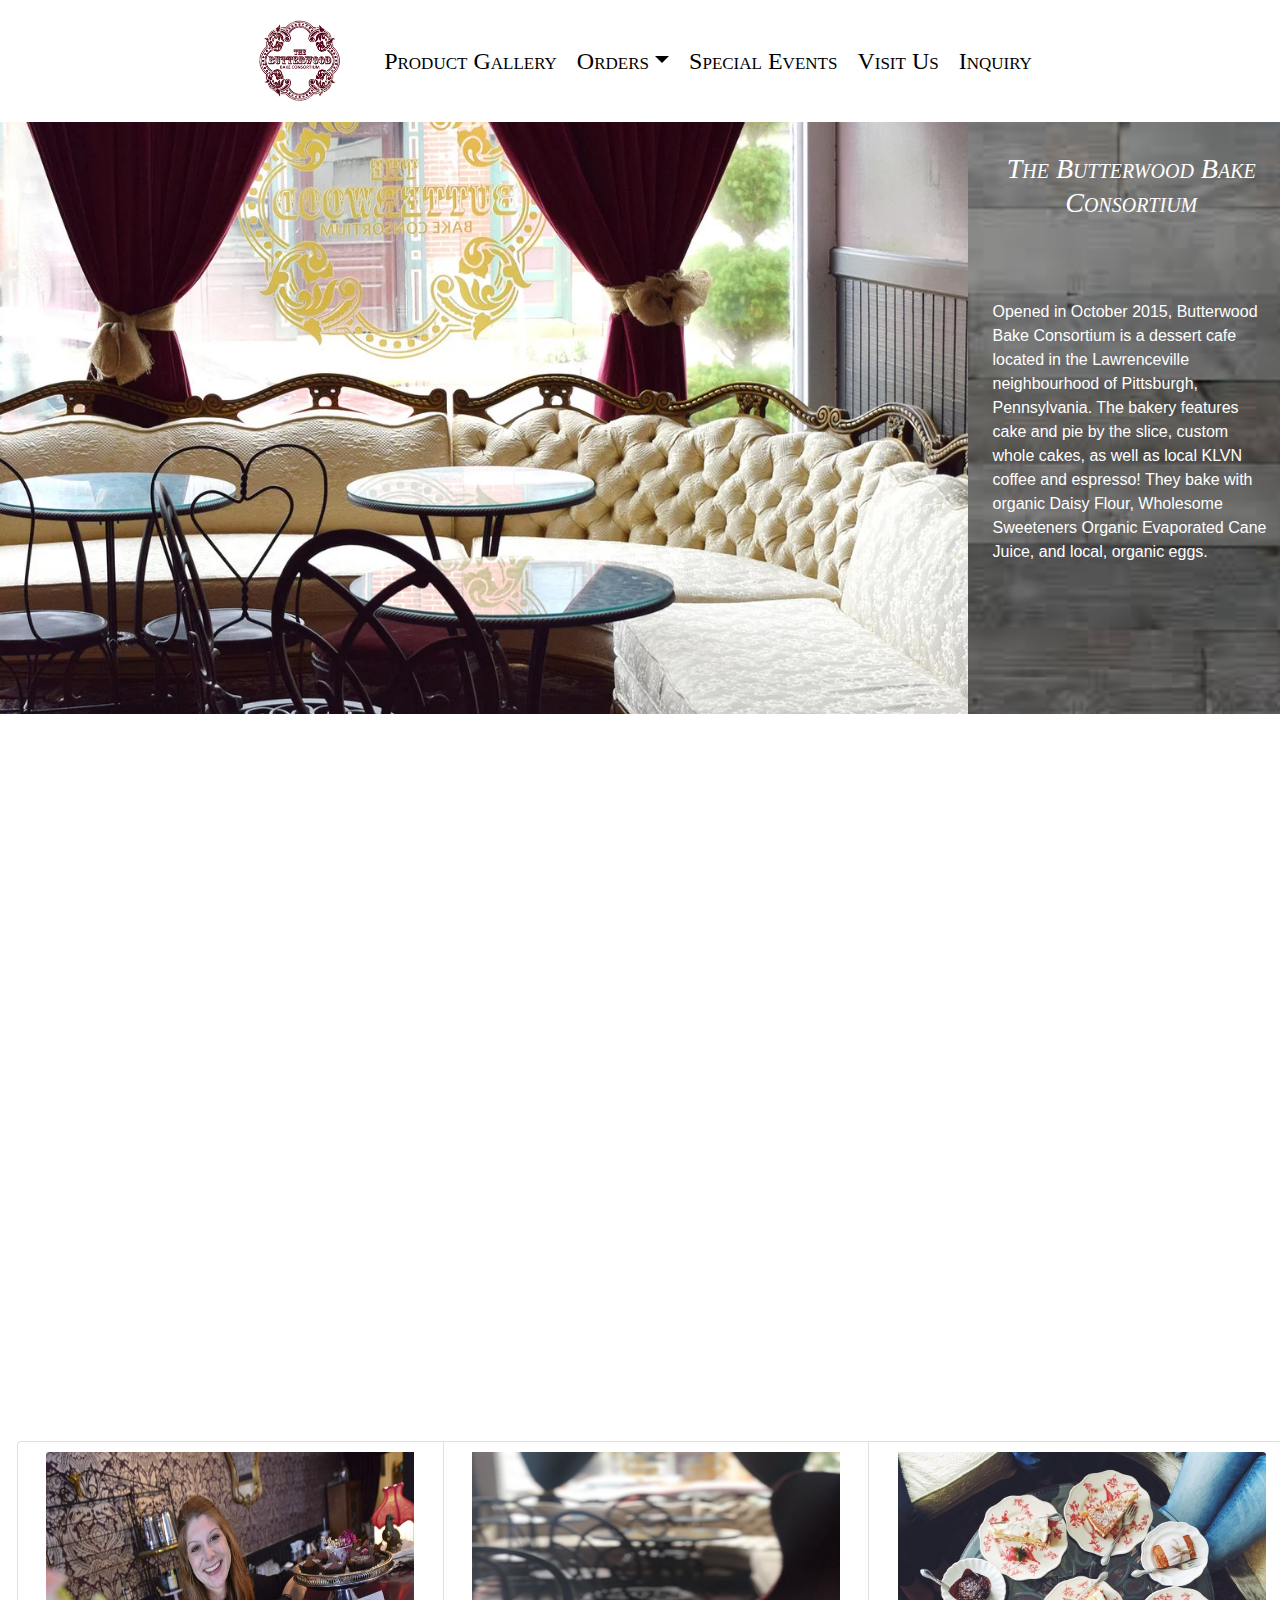
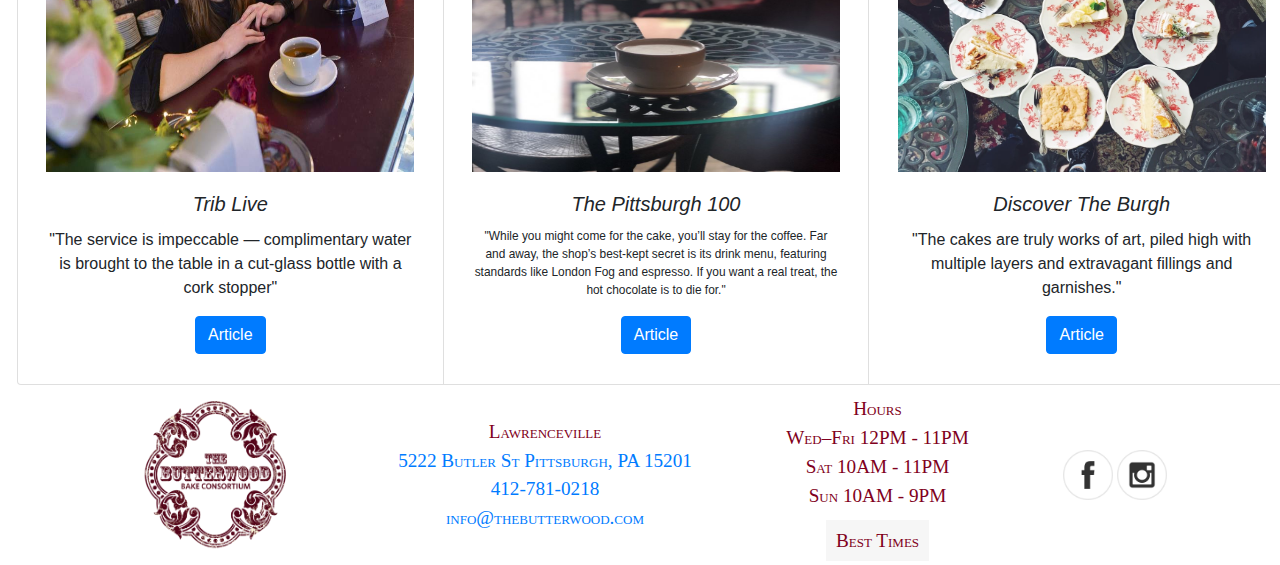
<file: index.html>
<!DOCTYPE html>
<html lang="en">
    <head>
      <meta charset="utf-8">
      <meta name = "author" content = "Max Dunaevschi">
      <meta name = "keywords" content = "The Butterwood Bake Consortium">
      <meta name = "description" content = "The Butterwood Bake Consortium's Official Website">
      <meta name="viewport" content="width=device-width, initial-scale=1, shrink-to-fit=no">

      <link rel="stylesheet" href="https://stackpath.bootstrapcdn.com/bootstrap/4.3.1/css/bootstrap.min.css" integrity="sha384-ggOyR0iXCbMQv3Xipma34MD+dH/1fQ784/j6cY/iJTQUOhcWr7x9JvoRxT2MZw1T" crossorigin="anonymous">
      <link rel = "stylesheet" media = "all" type = "text/css" href = "css/styles.css" />
      <link rel="icon" href="images/logo.png">

      <script type="text/javascript" src="js/scripts.js"></script>
      <title>The Butterwood Bake Consortium</title>
    </head>

    <body>
        <div id="container">

            <div id="top_row">
                <nav class="navbar navbar-expand-lg navbar-light">
                    <!-- Deals with responsiveness of the navigation bar. When the screen size is shrunken, the
                    navigation bar becomes a collapsable dropdown.-->
                    <button class="navbar-toggler" type="button" data-toggle="collapse" data-target="#navbarSupportedContent" aria-controls="navbarSupportedContent" aria-expanded="false" aria-label="Toggle navigation">
                      <span class="navbar-toggler-icon"></span>
                    </button>

                    <!-- Creates list with anchor tags to the pages which acts as the navigation bar -->
                    <div class="collapse navbar-collapse" id="navbarSupportedContent">
                        <ul class="navbar-nav mr-auto">
                            <li class="nav-item navbar-brand">
                                <a class="nav-link" href="index.html"><img class = "logo" src="images/logo.png"> <span class="sr-only">(current)</span></a>
                            </li>
                            <li class="nav-item">
                                <a class="nav-link" href="product_gallery.html">Product Gallery</a>
                            </li>
                            <li class="nav-item">
                                <a class="nav-link dropdown-toggle" data-toggle="dropdown" href="#">Orders<b class="caret"></b></a>
                                <ul class="dropdown-menu">
                                  <li><a href="place_an_order.html">Place an Order</a></li>
                                  <li><a href="custom_orders.html">Custom Orders</a></li>
                                </ul>
                            </li>
                           <li class="nav-item">
                                <a class="nav-link" href="special_events.html">Special Events</a>
                            </li>
                            <li class="nav-item">
                                <a class="nav-link" href="visit.html">Visit Us</a>
                            </li>
                            <li class="nav-item">
                                <a class="nav-link" href="contact.html">Inquiry</a>
                            </li>
                        </ul>
                    </div>
                </nav>
            </div>

            <div id = "content">
                <!-- Presents the message/goal of the bakery -->
                <div id="inside-couch">
                    <div class = "row">
                        <!-- Contains the image of the inside section of the store-->
                        <div class = "col-lg-9">
                        </div>
                        <!-- Contains the information of the message/goal of the bakery-->
                        <div class = "col-lg-3">
                            <h3>The Butterwood Bake Consortium</h3>
                            <p>Opened in October 2015, Butterwood Bake Consortium is a dessert cafe located in the Lawrenceville neighbourhood of Pittsburgh, Pennsylvania. The bakery features cake and pie by the slice, custom whole cakes, as well as local KLVN coffee and espresso! They bake with organic Daisy Flour, Wholesome Sweeteners Organic Evaporated Cane Juice, and local, organic eggs.</p>
                        </div>
                    </div>
                </div>

                <!-- Section that contiains youtube video-->
                <div id = "inside-video">
                    <iframe width="560" height="315" src="https://www.youtube.com/embed/WybAY12ufjw" frameborder="0" allow="accelerometer; autoplay; encrypted-media; gyroscope; picture-in-picture" allowfullscreen></iframe>
                </div>

                <!-- Section that holds information on the news reports-->
                <div id= "news-reports">
                    <div class = "row">
                        <div class="card-group">
                            <!-- First card which contains information on the Trib Live story-->
                            <div class="card">
                                <img class="card-img-top" src="images/owner.jpg" alt="Card image cap">
                                <div class="card-body">
                                    <h5 class="card-title"><i>Trib Live</i></h5>
                                    <p class="card-text">"The service is impeccable — complimentary water is brought to the table in a cut-glass bottle with a cork stopper"</p>
                                    <a href="https://archive.triblive.com/news/butterwood-bake-consortium-is-a-real-treat/" class="btn btn-primary" target = "_blank">Article</a>
                                  </div>
                            </div>
                            <!-- Second card which contains information on the THe Pittsburgh 100 story-->
                            <div class="card">
                                <img class="card-img-top" src = "images/coffee.jpg" alt="Card image cap">
                                <div class="card-body">
                                    <h5 class="card-title"><i>The Pittsburgh 100</i></h5>
                                    <p class="card-text-2">"While you might come for the cake, you’ll stay for the coffee. Far and away, the shop’s best-kept secret is its drink menu, featuring standards like London Fog and espresso. If you want a real treat, the hot chocolate is to die for."</p>
                                    <a href="https://thepittsburgh100.com/entertainment/food/2018/09/25/pittsburgh-roast-butterwood-bake-consortium " class="btn btn-primary" target = "_blank">Article</a>
                                </div>
                            </div>
                            <!-- Third card which contains information on the Discover the Burgh story-->
                            <div class="card">
                                <img class="card-img-top" src="images/cakes.jpg" alt="Card image cap">
                                <div class="card-body">
                                    <h5 class="card-title"><i>Discover The Burgh</i></h5>
                                    <p class="card-text">"The cakes are truly works of art, piled high with multiple layers and extravagant fillings and garnishes."</p>
                                    <a href="https://www.discovertheburgh.com/bakeries-in-pittsburgh/" class="btn btn-primary" target = "_blank">Article</a>
                                </div>
                            </div>
                        </div>
                    </div>
                </div>


            </div>

            <footer>
                <div class="container">
                    <!-- Deals with responsive footer-->
                    <div class="row">
                        <!-- Image with the logo-->
                        <div class="col-sm-3">
                            <img src = "images/logo.png" height="150" width="175"/>
                        </div>
                        <!-- Information about the store, including Location, Phone Number, and email address-->
                        <div class="col-sm-4">
                            Lawrenceville
                            <br/>
                            <a href="https://goo.gl/maps/NoZRBGuTuP12" target = "_blank">5222 Butler St Pittsburgh, PA 15201</a>
                            <br/>
                            <a href="tel:4127810218">412-781-0218</a>
                            <br/>
                            <a href = "mailto:info@thebutterwood.com">info@thebutterwood.com</a>
                        </div>
                        <!-- Information about the hours of operation. There is also a link to the best times graphs-->
                        <div class="col-sm-3">
                            Hours
                            <br/>
                            <p>Wed–Fri 12PM - 11PM<br/>
                            Sat 10AM - 11PM<br/>
                            Sun 10AM - 9PM</p>
                            <a href="visit.html#best_times_week" id="best_times">Best Times</a>
                        </div>
                        <!-- Links to external social media pages such as facebook and instagram-->
                        <div class="col-sm-2">
                            <a href = "https://www.facebook.com/thebutterwoodbakeconsortium" target = "_blank"><img src = images/facebook.png height = "50" width = "50" /></a>
                            <a href = "https://www.instagram.com/thebutterwoodbakeconsortium/" target = "_blank"><img src = images/instagram.png height = "50" width = "50"/></a>
                        </div>
                    </div>
                </div>
            </footer>
        </div>
        <!-- Imports for jquery and bootstrap-->
        <script src="https://code.jquery.com/jquery-3.3.1.slim.min.js" integrity="sha384-q8i/X+965DzO0rT7abK41JStQIAqVgRVzpbzo5smXKp4YfRvH+8abtTE1Pi6jizo" crossorigin="anonymous"></script>
        <script src="https://cdnjs.cloudflare.com/ajax/libs/popper.js/1.14.7/umd/popper.min.js" integrity="sha384-UO2eT0CpHqdSJQ6hJty5KVphtPhzWj9WO1clHTMGa3JDZwrnQq4sF86dIHNDz0W1" crossorigin="anonymous"></script>
        <script src="https://stackpath.bootstrapcdn.com/bootstrap/4.3.1/js/bootstrap.min.js" integrity="sha384-JjSmVgyd0p3pXB1rRibZUAYoIIy6OrQ6VrjIEaFf/nJGzIxFDsf4x0xIM+B07jRM" crossorigin="anonymous"></script>
    </body>
</html>
</file>
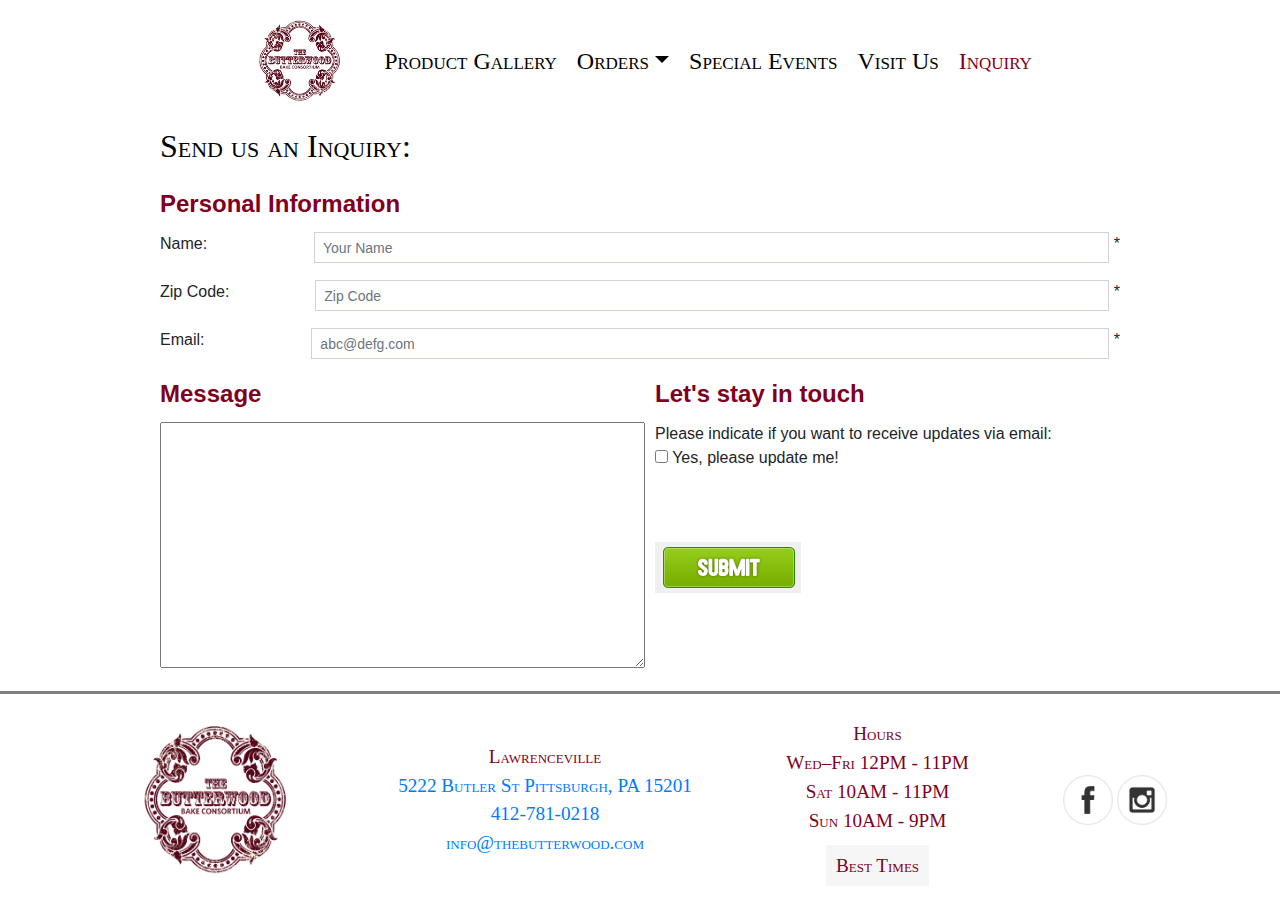
<file: contact.html>
<!DOCTYPE html>
<html lang="en">
    <head>
      <meta charset="utf-8">
      <meta name = "author" content = "Max Dunaevschi">
      <meta name = "keywords" content = "The Butterwood Bake Consortium">
      <meta name = "description" content = "The Butterwood Bake Consortium's Official Website">
      <meta name="viewport" content="width=device-width, initial-scale=1, shrink-to-fit=no">

      <link rel="stylesheet" href="https://stackpath.bootstrapcdn.com/bootstrap/4.3.1/css/bootstrap.min.css" integrity="sha384-ggOyR0iXCbMQv3Xipma34MD+dH/1fQ784/j6cY/iJTQUOhcWr7x9JvoRxT2MZw1T" crossorigin="anonymous">
      <link rel = "stylesheet" media = "all" type = "text/css" href = "css/styles.css" />
      <link rel="icon" href="images/logo.png">

      <script type="text/javascript" src="js/scripts.js"></script>

      <title>The Butterwood Bake Consortium</title>
    </head>

    <body>
        <div id="container">

            <div id="top_row">
                <header>
                    <!--<h1>The Butterwood Bake Consortium</h1>-->
                </header>

                <nav class="navbar navbar-expand-lg navbar-light">
                    <!-- Deals with responsiveness of the navigation bar. When the screen size is shrunken, the
                    navigation bar becomes a collapsable dropdown.-->
                    <button class="navbar-toggler" type="button" data-toggle="collapse" data-target="#navbarSupportedContent" aria-controls="navbarSupportedContent" aria-expanded="false" aria-label="Toggle navigation">
                      <span class="navbar-toggler-icon"></span>
                    </button>
                    <!-- Creates list with anchor tags to the pages which acts as the navigation bar -->
                    <div class="collapse navbar-collapse" id="navbarSupportedContent">
                        <ul class="navbar-nav mr-auto">
                            <li class="nav-item navbar-brand">
                                <a class="nav-link" href="index.html"><img class = "logo" src="images/logo.png"> <span class="sr-only">(current)</span></a>
                            </li>
                            <li class="nav-item">
                                <a class="nav-link" href="product_gallery.html">Product Gallery</a>
                            </li>
                            <li class="nav-item">
                                <a class="nav-link dropdown-toggle" data-toggle="dropdown" href="#">Orders<b class="caret"></b></a>
                                <ul class="dropdown-menu">
                                  <li><a href="place_an_order.html">Place an Order</a></li>
                                  <li><a href="custom_orders.html">Custom Orders</a></li>
                                </ul>
                            </li>
                           <li class="nav-item">
                                <a class="nav-link" href="special_events.html">Special Events</a>
                            </li>
                            <li class="nav-item">
                                <a class="nav-link" href="visit.html">Visit Us</a>
                            </li>
                            <li class="nav-item">
                                <a class="nav-link selected" href="contact.html">Inquiry</a>
                            </li>
                        </ul>
                    </div>
                </nav>
            </div>

            <!-- Form to send message to bakery-->
            <div id = "content">
                <!-- Sends entire form information by email-->
                <form id="contact-form"  action="mailto:infoneeded@thebutterwoodBC.com?subject=Customer%20Inquiry"
                method="POST" target = "_blank" enctype="text/plain">
                    <fieldset>
                        <p id="inquiry_text">Send us an Inquiry:</p>

                        <!-- Responsive input for name -->
                        <div class="input-group input-group-sm form_input">
                            <legend>Personal Information</legend>
                            <span>Name: &nbsp;</span>
                            <input class="form-control" id = "fullname" type = "text" name = "name" placeholder = "Your Name"  maxlength="30" required />
                             &nbsp;*<br/><br/>
                        </div>

                        <!-- Responsive input for zip code -->
                        <div class="input-group input-group-sm form_input">
                            <span>Zip Code: &nbsp;</span>
                            <!-- Min and max length of 5 ensure 5 digit Zip Code-->
                            <input class="form-control" id = "zipcode" type = "text" name = "zip-code" placeholder = "Zip Code"  minLength = "5" maxlength="5" onkeypress="isInputNumber(event)" required/>
                            &nbsp;*<br/><br/>
                        </div>

                        <!-- Responsive input for email address -->
                        <div class="input-group input-group-sm form_input">
                            <span>Email: &nbsp;</span>
                            <input class="form-control" id="email" type = "email"  name="emailaddress" placeholder="abc@defg.com"  required />
                             &nbsp;*<br/><br/>
                        </div>

                        <!-- Responsive input for message and stay in contact checkbox -->
                        <div class = "row">
                            <div class = "col-lg-6">
                                <legend>Message</legend>
                                <textarea  class="form_input" name = "message" rows = "10" cols = "50" maxlength = "1000"></textarea>
                            </div>
                            <div class = "col-lg-6">
                                <legend>Let's stay in touch</legend>
                                Please indicate if you want to receive updates via email:
                                </br>
                                <input class="form_input" type="checkbox" name = "updateMe"/> Yes, please update me!
                                </br>
                                </br>
                                </br>
                                </br>
                                <fieldset>
                                    <button type = "submit">
                                        <img src="images/submit.png" />
                                    </button>
                                </fieldset>
                            </div>
                        </div>
                    </fieldset>
                </form>
            </div>
            <hr>
            <footer>
                <div class="container">
                    <!-- Deals with responsive footer-->
                    <div class="row">
                        <!-- Image with the logo-->
                        <div class="col-sm-3">
                            <img src = "images/logo.png" height="150" width="175"/>
                        </div>
                        <!-- Information about the store, including Location, Phone Number, and email address-->
                        <div class="col-sm-4">
                            Lawrenceville
                            <br/>
                            <a href="https://goo.gl/maps/NoZRBGuTuP12" target = "_blank">5222 Butler St Pittsburgh, PA 15201</a>
                            <br/>
                            <a href="tel:4127810218">412-781-0218</a>
                            <br/>
                            <a href = "mailto:info@thebutterwood.com">info@thebutterwood.com</a>
                        </div>
                        <!-- Information about the hours of operation. There is also a link to the best times graphs-->
                        <div class="col-sm-3">
                            Hours
                            <br/>
                            <p>Wed–Fri 12PM - 11PM<br/>
                            Sat 10AM - 11PM<br/>
                            Sun 10AM - 9PM</p>
                            <a href="visit.html#best_times_week" id="best_times">Best Times</a>
                        </div>
                        <!-- Links to external social media pages such as facebook and instagram-->
                        <div class="col-sm-2">
                            <a href = "https://www.facebook.com/thebutterwoodbakeconsortium" target = "_blank"><img src = images/facebook.png height = "50" width = "50" /></a>
                            <a href = "https://www.instagram.com/thebutterwoodbakeconsortium/" target = "_blank"><img src = images/instagram.png height = "50" width = "50"/></a>
                        </div>
                    </div>
                </div>
            </footer>
        </div>

        <!-- Imports for jquery and bootstrap-->
        <script src="https://code.jquery.com/jquery-3.3.1.slim.min.js" integrity="sha384-q8i/X+965DzO0rT7abK41JStQIAqVgRVzpbzo5smXKp4YfRvH+8abtTE1Pi6jizo" crossorigin="anonymous"></script>
        <script src="https://cdnjs.cloudflare.com/ajax/libs/popper.js/1.14.7/umd/popper.min.js" integrity="sha384-UO2eT0CpHqdSJQ6hJty5KVphtPhzWj9WO1clHTMGa3JDZwrnQq4sF86dIHNDz0W1" crossorigin="anonymous"></script>
        <script src="https://stackpath.bootstrapcdn.com/bootstrap/4.3.1/js/bootstrap.min.js" integrity="sha384-JjSmVgyd0p3pXB1rRibZUAYoIIy6OrQ6VrjIEaFf/nJGzIxFDsf4x0xIM+B07jRM" crossorigin="anonymous"></script>
    </body>
</html>
</file>
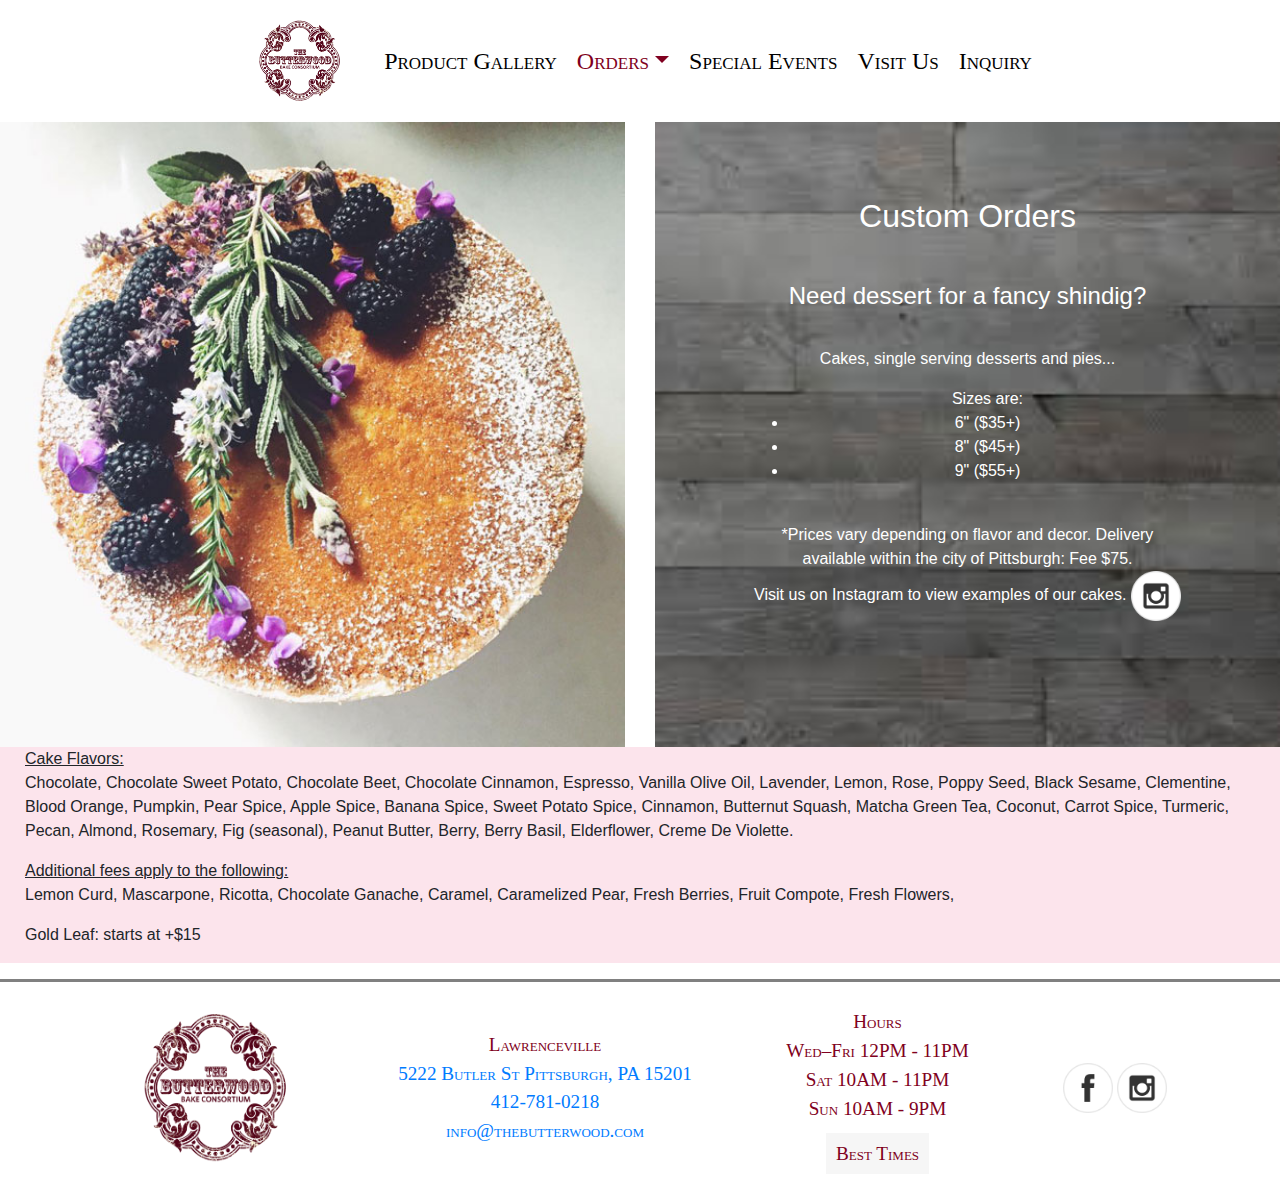
<file: custom_orders.html>
<!DOCTYPE html>
<html lang="en">
    <head>
      <meta charset="utf-8">
      <meta name = "author" content = "Max Dunaevschi">
      <meta name = "keywords" content = "The Butterwood Bake Consortium">
      <meta name = "description" content = "The Butterwood Bake Consortium's Official Website">
      <meta name="viewport" content="width=device-width, initial-scale=1, shrink-to-fit=no">

      <link rel="stylesheet" href="https://stackpath.bootstrapcdn.com/bootstrap/4.3.1/css/bootstrap.min.css" integrity="sha384-ggOyR0iXCbMQv3Xipma34MD+dH/1fQ784/j6cY/iJTQUOhcWr7x9JvoRxT2MZw1T" crossorigin="anonymous">
      <link rel = "stylesheet" media = "all" type = "text/css" href = "css/styles.css" />
      <link rel="icon" href="images/logo.png">

      <script type="text/javascript" src="js/scripts.js"></script>
      <title>The Butterwood Bake Consortium</title>
    </head>

    <body>
        <div id="container">

            <div id="top_row">
                <header>
                    <!--<h1>The Butterwood Bake Consortium</h1>-->
                </header>

                <nav class="navbar navbar-expand-lg navbar-light">
                    <!-- Deals with responsiveness of the navigation bar. When the screen size is shrunken, the
                    navigation bar becomes a collapsable dropdown.-->
                    <button class="navbar-toggler" type="button" data-toggle="collapse" data-target="#navbarSupportedContent" aria-controls="navbarSupportedContent" aria-expanded="false" aria-label="Toggle navigation">
                      <span class="navbar-toggler-icon"></span>
                    </button>

                    <!-- Creates list with anchor tags to the pages which acts as the navigation bar -->
                    <div class="collapse navbar-collapse" id="navbarSupportedContent">
                        <ul class="navbar-nav mr-auto">
                            <li class="nav-item navbar-brand">
                                <a class="nav-link" href="index.html"><img class = "logo" src="images/logo.png"> <span class="sr-only">(current)</span></a>
                            </li>
                            <li class="nav-item">
                                <a class="nav-link" href="product_gallery.html">Product Gallery</a>
                            </li>
                            <li class="nav-item">
                                <a class="nav-link dropdown-toggle selected" data-toggle="dropdown" href="#">Orders<b class="caret"></b></a>
                                <ul class="dropdown-menu">
                                  <li><a href="place_an_order.html">Place an Order</a></li>
                                  <li><a class="selected" href="custom_orders.html">Custom Orders</a></li>
                                </ul>
                            </li>
                           <li class="nav-item">
                                <a class="nav-link" href="special_events.html">Special Events</a>
                            </li>
                            <li class="nav-item">
                                <a class="nav-link" href="visit.html">Visit Us</a>
                            </li>
                            <li class="nav-item">
                                <a class="nav-link" href="contact.html">Inquiry</a>
                            </li>
                        </ul>
                    </div>
                </nav>
            </div>

            <div id = "content">
                <div id= "custom_orders">
                    <!-- Contains information regarding pricing of custom orders-->
                    <div class = "row">
                        <div class = "col-lg-6">
                            <a href = "https://www.pittsburghmagazine.com/newbutterwood.jpg" target = "_blank">
                            <img class="d-block w-100" src="images/newbutterwood.jpg" ></a>
                        </div>
                        <div class = "col-lg-6">
                            <img class="d-block w-100" src="images/vert_wood2.jpeg" >
                            <div class="carousel-caption" id = "custom_order_info">
                                <h2>Custom Orders<br/><br/></h2>
                                <h4>Need dessert for a fancy shindig?<br/><br/></h4>
                                <p>Cakes, single serving desserts and pies...
                                  <span>
                                    <ul>
                                      Sizes are:
                                        <li>6"  ($35+)</li>
                                        <li>8"  ($45+)</li>
                                        <li>9"  ($55+)</li>
                                    </ul>
                                    <br/>
                                    *Prices vary depending on flavor and decor. Delivery available within the city of Pittsburgh: Fee $75.
                                    <br/>
                                    Visit us on Instagram to view examples of our cakes.
                                    <a href = "https://www.instagram.com/thebutterwoodbakeconsortium/" target = "_blank"><img src = images/instagram.png height = "50" width = "50"/></a>
                                  </span>
                                </p>
                            </div>
                        </div>
                    </div>

                    <!-- Contains information regarding ingredients for a custom orders-->
                    <div class = "row">
                        <div class = "col-lg-12 text_details">
                            <p><span class="custom_orders_details">Cake Flavors:</span>
                              </br>
                              Chocolate, Chocolate Sweet Potato, Chocolate Beet, Chocolate Cinnamon, Espresso, Vanilla Olive Oil, Lavender, Lemon, Rose, Poppy Seed,
                              Black Sesame, Clementine, Blood Orange, Pumpkin, Pear Spice, Apple Spice, Banana Spice, Sweet Potato Spice, Cinnamon, Butternut Squash, Matcha Green Tea,
                              Coconut, Carrot Spice, Turmeric, Pecan, Almond, Rosemary, Fig (seasonal), Peanut Butter, Berry, Berry Basil, Elderflower, Creme De Violette.
                            </p>
                            <p><span class="custom_orders_details ">Additional fees apply to the following:</span>
                              </br>Lemon Curd, Mascarpone, Ricotta, Chocolate Ganache, Caramel, Caramelized Pear, Fresh Berries, Fruit Compote, Fresh Flowers,
                            </p>
                            <p>
                            Gold Leaf: starts at +$15
                            </p>
                        </div>
                    </div>
                </div>
                <hr>
            </div>

            <footer>
                <div class="container">
                    <!-- Deals with responsive footer-->
                    <div class="row">
                        <!-- Image with the logo-->
                        <div class="col-sm-3">
                            <img src = "images/logo.png" height="150" width="175"/>
                        </div>
                        <!-- Information about the store, including Location, Phone Number, and email address-->
                        <div class="col-sm-4">
                            Lawrenceville
                            <br/>
                            <a href="https://goo.gl/maps/NoZRBGuTuP12" target = "_blank">5222 Butler St Pittsburgh, PA 15201</a>
                            <br/>
                            <a href="tel:4127810218">412-781-0218</a>
                            <br/>
                            <a href = "mailto:info@thebutterwood.com">info@thebutterwood.com</a>
                        </div>
                        <!-- Information about the hours of operation. There is also a link to the best times graphs-->
                        <div class="col-sm-3">
                            Hours
                            <br/>
                            <p>Wed–Fri 12PM - 11PM<br/>
                            Sat 10AM - 11PM<br/>
                            Sun 10AM - 9PM</p>
                            <a href="visit.html#best_times_week" id="best_times">Best Times</a>
                        </div>
                        <!-- Links to external social media pages such as facebook and instagram-->
                        <div class="col-sm-2">
                            <a href = "https://www.facebook.com/thebutterwoodbakeconsortium" target = "_blank"><img src = images/facebook.png height = "50" width = "50" /></a>
                            <a href = "https://www.instagram.com/thebutterwoodbakeconsortium/" target = "_blank"><img src = images/instagram.png height = "50" width = "50"/></a>
                        </div>
                    </div>
                </div>
            </footer>
        </div>
        <!-- Imports for jquery and bootstrap-->
        <script src="https://code.jquery.com/jquery-3.3.1.slim.min.js" integrity="sha384-q8i/X+965DzO0rT7abK41JStQIAqVgRVzpbzo5smXKp4YfRvH+8abtTE1Pi6jizo" crossorigin="anonymous"></script>
        <script src="https://cdnjs.cloudflare.com/ajax/libs/popper.js/1.14.7/umd/popper.min.js" integrity="sha384-UO2eT0CpHqdSJQ6hJty5KVphtPhzWj9WO1clHTMGa3JDZwrnQq4sF86dIHNDz0W1" crossorigin="anonymous"></script>
        <script src="https://stackpath.bootstrapcdn.com/bootstrap/4.3.1/js/bootstrap.min.js" integrity="sha384-JjSmVgyd0p3pXB1rRibZUAYoIIy6OrQ6VrjIEaFf/nJGzIxFDsf4x0xIM+B07jRM" crossorigin="anonymous"></script>
    </body>
</html>
</file>
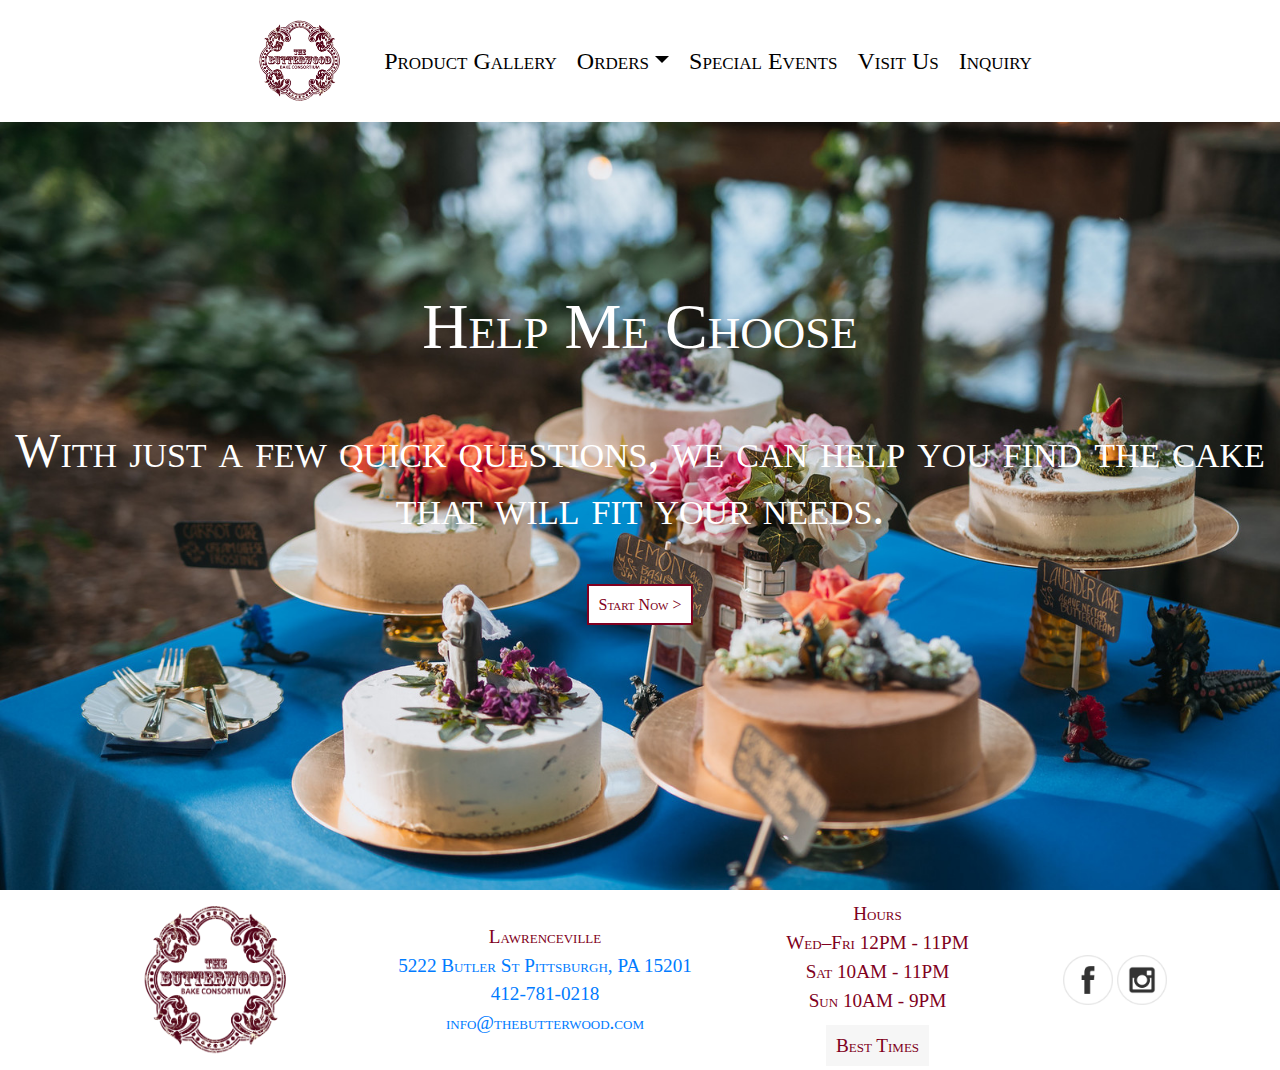
<file: help_me_choose.html>
<!DOCTYPE html>
<html lang="en">
    <head>
      <meta charset="utf-8">
      <meta name = "author" content = "Max Dunaevschi">
      <meta name = "keywords" content = "The Butterwood Bake Consortium">
      <meta name = "description" content = "The Butterwood Bake Consortium's Official Website">
      <meta name="viewport" content="width=device-width, initial-scale=1, shrink-to-fit=no">

      <link rel="stylesheet" href="https://stackpath.bootstrapcdn.com/bootstrap/4.3.1/css/bootstrap.min.css" integrity="sha384-ggOyR0iXCbMQv3Xipma34MD+dH/1fQ784/j6cY/iJTQUOhcWr7x9JvoRxT2MZw1T" crossorigin="anonymous">
      <link rel = "stylesheet" media = "all" type = "text/css" href = "css/styles.css" />
      <link rel="icon" href="images/logo.png">

      <script type="text/javascript" src="js/scripts.js"></script>
      <title>The Butterwood Bake Consortium</title>
    </head>

    <body>
        <div id="container">

            <div id="top_row">
                <nav class="navbar navbar-expand-lg navbar-light">
                    <!-- Deals with responsiveness of the navigation bar. When the screen size is shrunken, the
                    navigation bar becomes a collapsable dropdown.-->
                    <button class="navbar-toggler" type="button" data-toggle="collapse" data-target="#navbarSupportedContent" aria-controls="navbarSupportedContent" aria-expanded="false" aria-label="Toggle navigation">
                      <span class="navbar-toggler-icon"></span>
                    </button>

                    <!-- Creates list with anchor tags to the pages which acts as the navigation bar -->
                    <div class="collapse navbar-collapse" id="navbarSupportedContent">
                        <ul class="navbar-nav mr-auto">
                            <li class="nav-item navbar-brand">
                                <a class="nav-link" href="index.html"><img class = "logo" src="images/logo.png"> <span class="sr-only">(current)</span></a>
                            </li>
                            <li class="nav-item">
                                <a class="nav-link" href="product_gallery.html">Product Gallery</a>
                            </li>
                            <li class="nav-item">
                                <a class="nav-link dropdown-toggle" data-toggle="dropdown" href="#">Orders<b class="caret"></b></a>
                                <ul class="dropdown-menu">
                                  <li><a href="place_an_order.html">Place an Order</a></li>
                                  <li><a href="custom_orders.html">Custom Orders</a></li>
                                </ul>
                            </li>
                           <li class="nav-item">
                                <a class="nav-link" href="special_events.html">Special Events</a>
                            </li>
                            <li class="nav-item">
                                <a class="nav-link" href="visit.html">Visit Us</a>
                            </li>
                            <li class="nav-item">
                                <a class="nav-link" href="contact.html">Inquiry</a>
                            </li>
                        </ul>
                    </div>
                </nav>
            </div>

            <!-- Introduction that describes the purpose of the page-->
            <div id = "help-me-choose-intro">
                <h1 id="help-text" >Help Me Choose</h1><br/><br/>
                <h3 id="help-description" >With just a few quick questions, we can help you find the cake that will fit your needs.</h3><br/><br/>
                <!-- When clicked runs the function clickStartSurvey()-->
                <a id="start-button" onclick="clickStartSurvey();">Start Now ></a>
            </div>

            <!-- Deals with the questions in the survey-->
            <div id="survey">
                <div class="row">
                    <!-- Progress bar that tracks where the user is within the survey-->
                    <div class="col-lg-2" id = "question-progress-bar">
                        <a class = "circle" id = "option_1" onclick="reactToOption('#question_1');">&nbsp;&nbsp;&nbsp;&nbsp</a> Crowd <br/>
                        <a class = "circle" id = "option_2" onclick="reactToOption('#question_2');">&nbsp;&nbsp;&nbsp;&nbsp</a> Budget <br/>
                        <a class = "circle" id = "option_3" onclick="reactToOption('#question_3');">&nbsp;&nbsp;&nbsp;&nbsp</a> Style <br/>
                        <a class = "circle" id = "option_4" onclick="reactToOption('#question_4');">&nbsp;&nbsp;&nbsp;&nbsp</a> Colors <br/>
                        <a class = "circle" id = "option_5" onclick="reactToOption('#question_5');">&nbsp;&nbsp;&nbsp;&nbsp</a> Flavors <br/>
                    </div>

                    <div class="col-lg-10">
                        <!-- Contains the information regarding question #1 and its options-->
                        <div id="question_1">
                            <!-- Question statement-->
                            <div class = "question">
                                <p>What group do you want the cake to be popular for?</p>
                            </div>
                            <!-- Makes gray background on the question-->
                            <div class = "background-triangle"></div>
                            <!-- Option chouces for the first question-->
                            <div class="row">
                                <div class = "col-lg-3" >
                                    Diverse Crowd
                                    <div id="hollow-circle-11" onclick="populateResponseArray(1, 1);"></div>
                                </div>
                                <div class = "col-lg-3" >
                                    Kids
                                    <div id="hollow-circle-12" onclick="populateResponseArray(1, 2);"></div>
                                </div>
                                <div class = "col-lg-3" >
                                    Female Friends
                                    <div id="hollow-circle-13" onclick="populateResponseArray(1, 3);"></div>
                                </div>
                                <div class = "col-lg-3" >
                                    Older Crowd
                                    <div id="hollow-circle-14" onclick="populateResponseArray(1, 4);"></div>
                                </div>
                            </div>
                        </div>

                        <!-- Contains the information regarding question #2 and its options-->
                        <div id="question_2">
                            <!-- Question statement-->
                            <div class = "question">
                                <p>How is your budget?</p>
                            </div>
                            <!-- Makes gray background on the question-->
                            <div class = "background-triangle"></div>
                            <!-- Option chouces for the second question-->
                            <div class = "question-options">
                                <div class="row">
                                    <div class = "col-lg-4" >
                                      I can't spend too much
                                      <div id="hollow-circle-21" onclick="populateResponseArray(2, 1);"></div>
                                    </div>
                                    <div class = "col-lg-4" >
                                      I have a moderate budge
                                      <div id="hollow-circle-22" onclick="populateResponseArray(2, 2);"></div>
                                    </div>

                                    <div class = "col-lg-4" >
                                        I can spend the money!
                                      <div id="hollow-circle-23" onclick="populateResponseArray(2, 3);"></div>
                                    </div>
                                </div>

                            </div>
                        </div>

                        <!-- Contains the information regarding question #3 and its options-->
                        <div id="question_3">
                            <!-- Question statement-->
                            <div class="question">
                                <p>What style are you inclined too?</p>
                            </div>
                            <!-- Makes gray background on the question-->
                            <div class = "background-triangle"></div>
                            <!-- Option chouces for the third question-->
                            <div class="row">
                                <div class = "col-lg-3" >
                                    Modern
                                    <div id="hollow-circle-31" onclick="populateResponseArray(3, 1);"></div>
                                </div>
                                <div class = "col-lg-3" >
                                    Classical
                                    <div id="hollow-circle-32" onclick="populateResponseArray(3, 2);"></div>
                                </div>
                                <div class = "col-lg-3" >
                                    Minimalistic
                                    <div id="hollow-circle-33" onclick="populateResponseArray(3, 3);"></div>
                                </div>
                                <div class = "col-lg-3" >
                                    Extravagant
                                    <div id="hollow-circle-34" onclick="populateResponseArray(3, 4);"></div>
                                </div>
                            </div>
                        </div>

                        <!-- Contains the information regarding question #4 and its options-->
                        <div id="question_4">
                            <!-- Question statement-->
                            <div class = "question">
                                <p>What kind of colors do you care about?</p>
                            </div>
                            <!-- Makes gray background on the question-->
                            <div class = "background-triangle"></div>
                            <!-- Option chouces for the fourth question-->
                            <div class="row">
                                <div class = "col-lg-3" >
                                    Earth Tones
                                    <div id="hollow-circle-41" onclick="populateResponseArray(4, 1);"></div>
                                </div>
                                <div class = "col-lg-3" >
                                    White Tones
                                    <div id="hollow-circle-42" onclick="populateResponseArray(4, 2);"></div>
                                </div>
                                <div class = "col-lg-3" >
                                    Rich Tones
                                    <div id="hollow-circle-43" onclick="populateResponseArray(4, 3);"></div>
                                </div>
                                <div class = "col-lg-3" >
                                    Pastel
                                    <div id="hollow-circle-44" onclick="populateResponseArray(4, 4);"></div>
                                </div>
                            </div>
                        </div>

                        <!-- Contains the information regarding question #5 and its options-->
                        <div id="question_5">
                            <!-- Question statement-->
                            <div class = "question">
                                <p>What flavor are you inclined to try?</p>
                            </div>
                            <!-- Makes gray background on the question-->
                            <div class = "background-triangle"></div>
                            <!-- Option chouces for the fifth question-->
                            <div class="row">
                                <div class = "col-lg-3" >
                                    Spices
                                    <div id="hollow-circle-51" onclick="populateResponseArray(5, 1);"></div>
                                </div>
                                <div class = "col-lg-3" >
                                    Fruits
                                    <div id="hollow-circle-52" onclick="populateResponseArray(5, 2);"></div>
                                </div>
                                <div class = "col-lg-3" >
                                    Classical
                                    <div id="hollow-circle-53" onclick="populateResponseArray(5, 3);"></div>
                                </div>
                                <div class = "col-lg-3" >
                                    Unexpected
                                    <div id="hollow-circle-54" onclick="populateResponseArray(5, 4);"></div>
                                </div>
                            </div>
                        </div>
                    </div>
                </div>
            </div>

            <!--At the end of the survey the an algortihm determines what the best cake is for the user,
            and presents it-->
            <div id="theCake">
              <a id="theCakeComment" href="" target = "_blank">Read a comment...</a>
            </div>

            <footer>
                <div class="container">
                    <!-- Deals with responsive footer-->
                    <div class="row">
                        <!-- Image with the logo-->
                        <div class="col-sm-3">
                            <img src = "images/logo.png" height="150" width="175"/>
                        </div>
                        <!-- Information about the store, including Location, Phone Number, and email address-->
                        <div class="col-sm-4">
                            Lawrenceville
                            <br/>
                            <a href="https://goo.gl/maps/NoZRBGuTuP12" target = "_blank">5222 Butler St Pittsburgh, PA 15201</a>
                            <br/>
                            <a href="tel:4127810218">412-781-0218</a>
                            <br/>
                            <a href = "mailto:info@thebutterwood.com">info@thebutterwood.com</a>
                        </div>
                        <!-- Information about the hours of operation. There is also a link to the best times graphs-->
                        <div class="col-sm-3">
                            Hours
                            <br/>
                            <p>Wed–Fri 12PM - 11PM<br/>
                            Sat 10AM - 11PM<br/>
                            Sun 10AM - 9PM</p>
                            <a href="visit.html#best_times_week" id="best_times">Best Times</a>
                        </div>
                        <!-- Links to external social media pages such as facebook and instagram-->
                        <div class="col-sm-2">
                            <a href = "https://www.facebook.com/thebutterwoodbakeconsortium" target = "_blank"><img src = images/facebook.png height = "50" width = "50" /></a>
                            <a href = "https://www.instagram.com/thebutterwoodbakeconsortium/" target = "_blank"><img src = images/instagram.png height = "50" width = "50"/></a>
                        </div>
                    </div>
                </div>
            </footer>
        </div>
        <!-- Imports for jquery and bootstrap-->
        <script src="https://code.jquery.com/jquery-3.3.1.slim.min.js" integrity="sha384-q8i/X+965DzO0rT7abK41JStQIAqVgRVzpbzo5smXKp4YfRvH+8abtTE1Pi6jizo" crossorigin="anonymous"></script>
        <script src="https://cdnjs.cloudflare.com/ajax/libs/popper.js/1.14.7/umd/popper.min.js" integrity="sha384-UO2eT0CpHqdSJQ6hJty5KVphtPhzWj9WO1clHTMGa3JDZwrnQq4sF86dIHNDz0W1" crossorigin="anonymous"></script>
        <script src="https://stackpath.bootstrapcdn.com/bootstrap/4.3.1/js/bootstrap.min.js" integrity="sha384-JjSmVgyd0p3pXB1rRibZUAYoIIy6OrQ6VrjIEaFf/nJGzIxFDsf4x0xIM+B07jRM" crossorigin="anonymous"></script>
    </body>
</html>
</file>
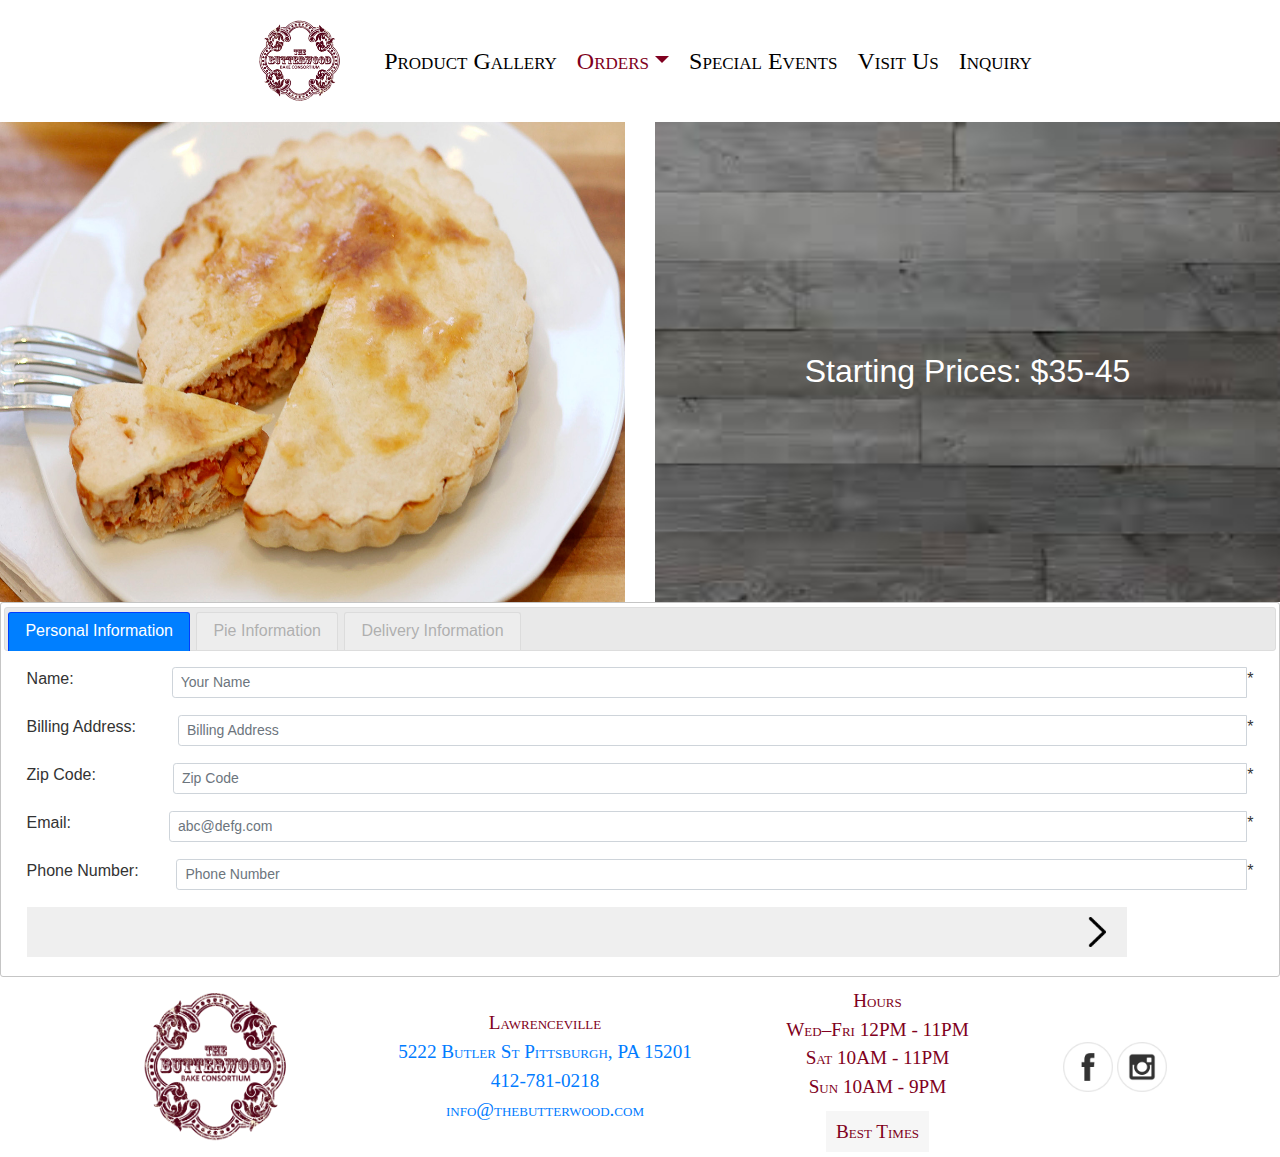
<file: place_an_order.html>
<!DOCTYPE html>
<html lang="en">
    <head>
        <meta charset="utf-8">
        <meta name = "author" content = "Max Dunaevschi">
        <meta name = "keywords" content = "The Butterwood Bake Consortium">
        <meta name = "description" content = "The Butterwood Bake Consortium's Official Website">
        <meta name="viewport" content="width=device-width, initial-scale=1, shrink-to-fit=no">

        <link rel="stylesheet" href="https://stackpath.bootstrapcdn.com/bootstrap/4.3.1/css/bootstrap.min.css" integrity="sha384-ggOyR0iXCbMQv3Xipma34MD+dH/1fQ784/j6cY/iJTQUOhcWr7x9JvoRxT2MZw1T" crossorigin="anonymous">
        <link rel = "stylesheet" media = "all" type = "text/css" href = "css/styles.css" />
        <link rel = "stylesheet" media= "all" type = "text/css" href = "css/jquery-ui.css" />
        <link rel="icon" href="images/logo.png">

        <script src="https://code.jquery.com/jquery-3.3.1.slim.min.js" integrity="sha384-q8i/X+965DzO0rT7abK41JStQIAqVgRVzpbzo5smXKp4YfRvH+8abtTE1Pi6jizo" crossorigin="anonymous"></script>
        <script type="text/javascript" src="js/scripts.js"></script>
        <script type="text/javascript" src="js/jquery-ui.js"></script>
        <script>
            $(function() {
                $( "#tabs" ).tabs({
                    disabled: [ 1, 2 ],
                    event: "mouseover"
                });
            });
        </script>
        <title>The Butterwood Bake Consortium</title>
    </head>

    <body>
        <div id="container">

            <div id="top_row">
                <header>
                    <!--<h1>The Butterwood Bake Consortium</h1>-->
                </header>

                <nav class="navbar navbar-expand-lg navbar-light">
                    <!-- Deals with responsiveness of the navigation bar. When the screen size is shrunken, the
                    navigation bar becomes a collapsable dropdown.-->
                    <button class="navbar-toggler" type="button" data-toggle="collapse" data-target="#navbarSupportedContent" aria-controls="navbarSupportedContent" aria-expanded="false" aria-label="Toggle navigation">
                      <span class="navbar-toggler-icon"></span>
                    </button>

                    <!-- Creates list with anchor tags to the pages which acts as the navigation bar -->
                    <div class="collapse navbar-collapse" id="navbarSupportedContent">
                        <ul class="navbar-nav mr-auto">
                            <li class="nav-item navbar-brand">
                                <a class="nav-link" href="index.html"><img class = "logo" src="images/logo.png"> <span class="sr-only">(current)</span></a>
                            </li>
                            <li class="nav-item">
                                <a class="nav-link" href="product_gallery.html">Product Gallery</a>
                            </li>
                            <li class="nav-item">
                                <a class="nav-link dropdown-toggle selected" data-toggle="dropdown" href="#">Orders<b class="caret"></b></a>
                                <ul class="dropdown-menu">
                                  <li><a class = "selected" href="place_an_order.html">Place an Order</a></li>
                                  <li><a href="custom_orders.html">Custom Orders</a></li>
                                </ul>
                            </li>
                           <li class="nav-item">
                                <a class="nav-link" href="special_events.html">Special Events</a>
                            </li>
                            <li class="nav-item">
                                <a class="nav-link" href="visit.html">Visit Us</a>
                            </li>
                            <li class="nav-item">
                                <a class="nav-link" href="contact.html">Inquiry</a>
                            </li>
                        </ul>
                    </div>
                </nav>
            </div>

            <div id = "content">
              <!-- Picture and information regarding pie prices-->
              <div id="pie-info">
                  <div class = "row">
                      <div class = "col-lg-6">
                          <a href = "https://postmates.com/merchant/the-butterwood-bake-consortium-pittsburgh" target = "_blank">
                          <img class="d-block w-100 special_events_image" src="images/pie-offer.jpg" ></a>
                      </div>
                      <div class = "col-lg-6">
                          <img class="d-block w-100 special_events_image" src="images/vert_wood2.jpeg" >
                          <div class="carousel-caption">
                            <h2 id = "pie-prices">Starting Prices: $35-45<br/><br/></h4>
                          </div>
                      </div>
                  </div>
              </div>

              <!-- Additional Features Custom Online Order Form EC-->
              <form>
                  <!-- Jquery built in tabs function-->
                  <div id="tabs">
                      <ul>
                          <li><a href = "#tabs-1">Personal Information</a><li>
                          <li><a href = "#tabs-2">Pie Information</a><li>
                          <li><a href = "#tabs-3">Delivery Information</a><li>
                      </ul>

                      <!-- The first tab contians personal information about the user such as name,
                      addresss, zip code, email, and phone number-->
                      <fieldset>
                          <div id = "tabs-1">
                              <div class="input-group input-group-sm form_input align_inputs">
                                  Name:
                                  <input class="form-control" id = "fullname" type = "text" name = "name" placeholder = "Your Name" size="100" maxlength="250" required />
                                  *<br/><br/>
                              </div>

                              <div class = "input-group input-group-sm form_input align_inputs">
                                  Billing Address:
                                  <input class="form-control" id = "address" type="text" name="billing-address" placeholder="Billing Address" size = "100" maxlength="250" required>
                                  *<br/><br/>
                              </div>

                              <div class = "input-group input-group-sm form_input align_inputs">
                                  Zip Code:
                                  <input class="form-control"  id = "zipcode" type = "text" name = "zip-code" placeholder = "Zip Code" size="100" minLength = "5" maxlength="5" onkeypress="isInputNumber(event)" required/>
                                  *<br/><br/>
                              </div>

                              <div class = "input-group input-group-sm form_input align_inputs">
                                  Email:
                                  <input class="form-control"  id="email" type = "email"  name="emailaddress" placeholder="abc@defg.com" size = "100" required />
                                  *<br/><br/>
                              </div>

                              <div class = "input-group input-group-sm form_input align_inputs">
                                  Phone Number:
                                  <input class="form-control"  id = "phone" type="text" name="phone-number" placeholder="Phone Number" size = "100" minLength = "10" maxlength="10" onkeypress="isInputNumber(event)" required>
                                  *<br/><br/>
                              </div>

                              <!-- Button that validates whether the inputted information is correct. If it is not,
                              the next tabe for the form will not be accessible-->
                              <button class = "next-button" onclick="enteredValidPersonalInfo()">
                                  <img src="images/next.png" />
                              </button>
                          </div>
                      </fieldset>

                      <!-- The second tab contians pie information such as what pie the user wants and how many-->
                      <fieldset>
                          <div id ="tabs-2">
                              Select your pie:
                              <select class = "form_input pie-selector" name="pie-selection">
                                  <option value="apple-pie">Apple</option>
                                  <option value="bananacream-pie">Banana Cream</option>
                                  <option value="butternutsquash-pie">Butternut Squash</option>
                                  <option value="butterscotch-pie">Butterscotch</option>
                                  <option value="chocolatecream-pie">Chocolate Cream</option>
                                  <option value="coconutcream-pie">Coconut Cream</option>
                                  <option value="mango-pie">Mango</option>
                                  <option value="pecan-pie">Pecan</option>
                                  <option value="pumpkin-pie">Pumpkin</option>
                                  <option value="sweetpotato-pie">Sweet Potato</option>
                                  <option value="vanillacustard-pie">Vanilla custard</option>
                              </select>
                              <br/><br/>
                              Amount of Pies:
                              <select class = "form_input pie-selector" name="amt-pies">
                                  <option value="one-pie">1</option>
                                  <option value="two-pie">2</option>
                                  <option value="three-pie">3</option>
                                  <option value="four-pie">4</option>
                                  <option value="five-pie">5</option>
                                  <option value="six-pie">6</option>
                                  <option value="seven-pie">7</option>
                                  <option value="eight-pie">8</option>
                                  <option value="nine-pie">9</option>
                                  <option value="ten-pie">10</option>
                              </select>
                              <br/><br/>
                              <button class = "next-button" onclick="enteredValidPieInfo()">
                                  <img src="images/next.png" />
                              </button>
                          </div>
                      </fieldset>

                      <!-- The third tab contians pickup information such as date and time-->
                      <fieldset>
                          <div id="tabs-3">
                              <!-- Validates the user has entered proper date-->
                              Pickup Date:
                              <input class = "form_input" type="date" id="pickupd" name="pickupdate" value="2019-03-14" min="2019-03-14" max="2019-12-31" size = "100" required>
                              * <br/><br/>
                              <!-- Validates the user has entered proper time-->
                              Pickup Time:
                              <input class = "form_input" type="time" id="pickupt" name="pickuptime" min="9:00" max="18:00" size = "100" required>
                              * <br/><br/>
                              <button class = "submit-button" onclick="enteredValidDate()">
                                  <img src="images/submit.png" />
                              </button>
                          </div>
                      </fieldset>
                  </div>
              </form>
            </div>

            <footer>
                <div class="container">
                    <!-- Deals with responsive footer-->
                    <div class="row">
                        <!-- Image with the logo-->
                        <div class="col-sm-3">
                            <img src = "images/logo.png" height="150" width="175"/>
                        </div>
                        <!-- Information about the store, including Location, Phone Number, and email address-->
                        <div class="col-sm-4">
                            Lawrenceville
                            <br/>
                            <a href="https://goo.gl/maps/NoZRBGuTuP12" target = "_blank">5222 Butler St Pittsburgh, PA 15201</a>
                            <br/>
                            <a href="tel:4127810218">412-781-0218</a>
                            <br/>
                            <a href = "mailto:info@thebutterwood.com">info@thebutterwood.com</a>
                        </div>
                        <!-- Information about the hours of operation. There is also a link to the best times graphs-->
                        <div class="col-sm-3">
                            Hours
                            <br/>
                            <p>Wed–Fri 12PM - 11PM<br/>
                            Sat 10AM - 11PM<br/>
                            Sun 10AM - 9PM</p>
                            <a href="visit.html#best_times_week" id="best_times">Best Times</a>
                        </div>
                        <!-- Links to external social media pages such as facebook and instagram-->
                        <div class="col-sm-2">
                            <a href = "https://www.facebook.com/thebutterwoodbakeconsortium" target = "_blank"><img src = images/facebook.png height = "50" width = "50" /></a>
                            <a href = "https://www.instagram.com/thebutterwoodbakeconsortium/" target = "_blank"><img src = images/instagram.png height = "50" width = "50"/></a>
                        </div>
                    </div>
                </div>
            </footer>
        </div>
        <!-- Imports for jquery and bootstrap-->
        <script src="https://cdnjs.cloudflare.com/ajax/libs/popper.js/1.14.7/umd/popper.min.js" integrity="sha384-UO2eT0CpHqdSJQ6hJty5KVphtPhzWj9WO1clHTMGa3JDZwrnQq4sF86dIHNDz0W1" crossorigin="anonymous"></script>
        <script src="https://stackpath.bootstrapcdn.com/bootstrap/4.3.1/js/bootstrap.min.js" integrity="sha384-JjSmVgyd0p3pXB1rRibZUAYoIIy6OrQ6VrjIEaFf/nJGzIxFDsf4x0xIM+B07jRM" crossorigin="anonymous"></script>
    </body>
</html>
</file>
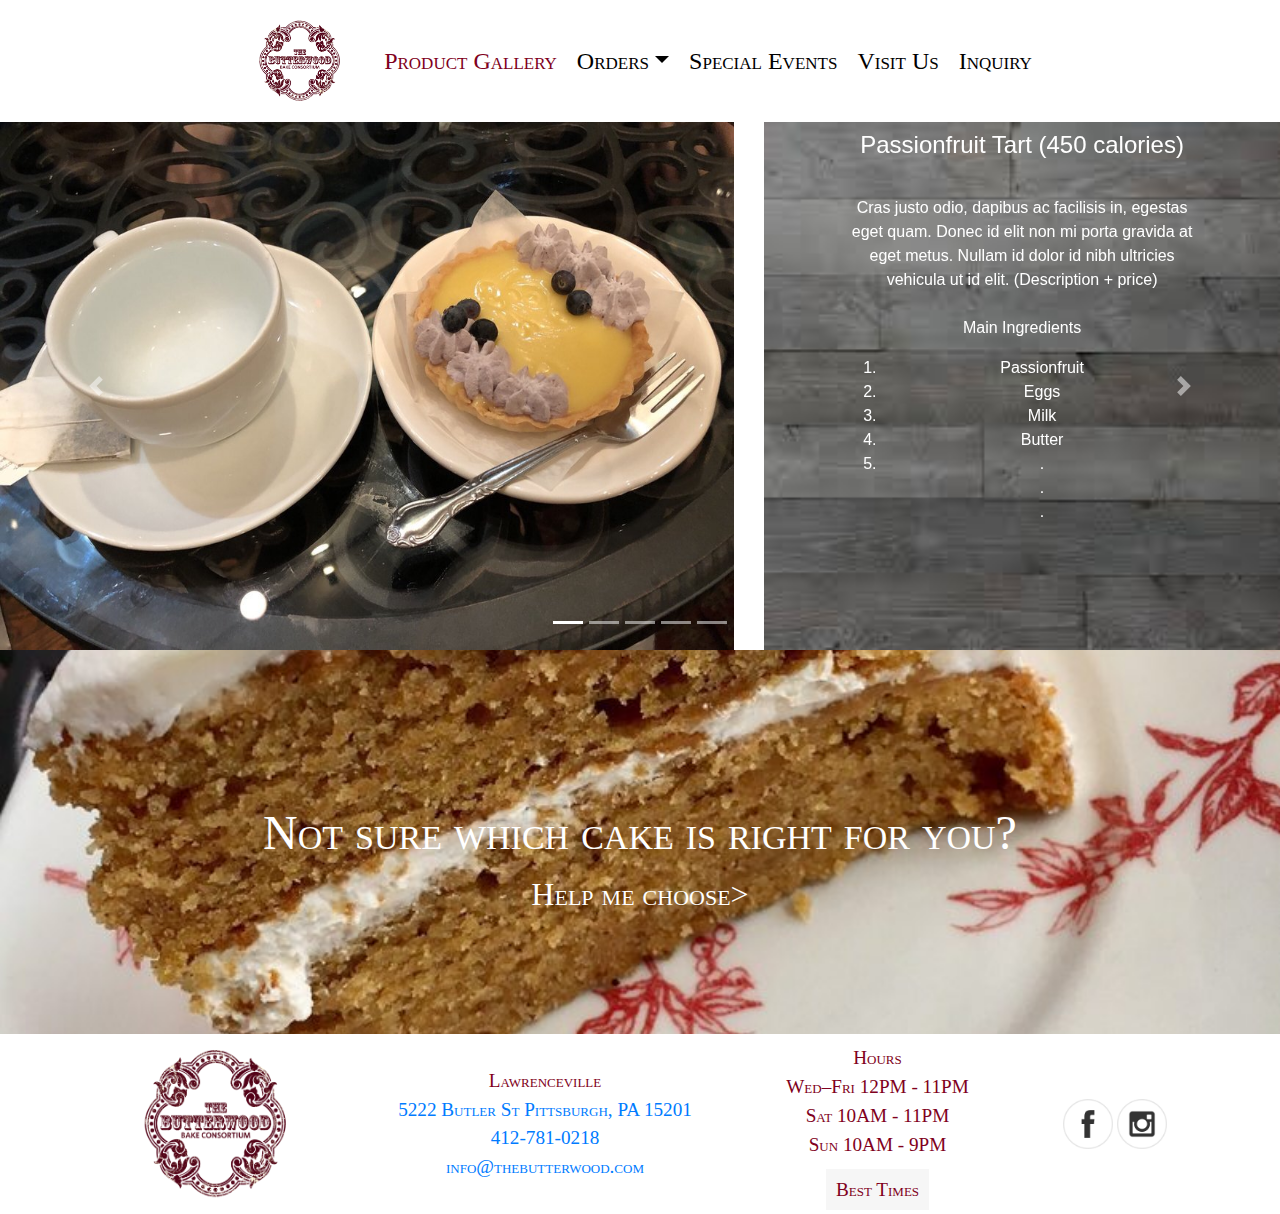
<file: product_gallery.html>
<!DOCTYPE html>
<html lang="en">
    <head>
      <meta charset="utf-8">
      <meta name = "author" content = "Max Dunaevschi">
      <meta name = "keywords" content = "The Butterwood Bake Consortium">
      <meta name = "description" content = "The Butterwood Bake Consortium's Official Website">
      <meta name="viewport" content="width=device-width, initial-scale=1, shrink-to-fit=no">

      <link rel="stylesheet" href="https://stackpath.bootstrapcdn.com/bootstrap/4.3.1/css/bootstrap.min.css" integrity="sha384-ggOyR0iXCbMQv3Xipma34MD+dH/1fQ784/j6cY/iJTQUOhcWr7x9JvoRxT2MZw1T" crossorigin="anonymous">
      <link rel = "stylesheet" media = "all" type = "text/css" href = "css/styles.css" />
      <link rel="icon" href="images/logo.png">
      <script type="text/javascript" src="js/scripts.js"></script>
      <title>The Butterwood Bake Consortium</title>
    </head>

    <body>
        <div id="container">

            <div id="top_row">
                <nav class="navbar navbar-expand-lg navbar-light">
                    <!-- Deals with responsiveness of the navigation bar. When the screen size is shrunken, the
                    navigation bar becomes a collapsable dropdown.-->
                    <button class="navbar-toggler" type="button" data-toggle="collapse" data-target="#navbarSupportedContent" aria-controls="navbarSupportedContent" aria-expanded="false" aria-label="Toggle navigation">
                      <span class="navbar-toggler-icon"></span>
                    </button>

                    <!-- Creates list with anchor tags to the pages which acts as the navigation bar -->
                    <div class="collapse navbar-collapse" id="navbarSupportedContent">
                        <ul class="navbar-nav mr-auto">
                            <li class="nav-item navbar-brand">
                                <a class="nav-link" href="index.html"><img class = "logo" src="images/logo.png"> <span class="sr-only">(current)</span></a>
                            </li>
                            <li class="nav-item">
                                <a class="nav-link selected" href="product_gallery.html">Product Gallery</a>
                            </li>
                            <li class="nav-item">
                                <a class="nav-link dropdown-toggle" data-toggle="dropdown" href="#">Orders<b class="caret"></b></a>
                                <ul class="dropdown-menu">
                                  <li><a href="place_an_order.html">Place an Order</a></li>
                                  <li><a href="custom_orders.html">Custom Orders</a></li>
                                </ul>
                            </li>
                            <li class="nav-item">
                                <a class="nav-link" href="special_events.html">Special Events</a>
                            </li>
                            <li class="nav-item">
                                <a class="nav-link" href="visit.html">Visit Us</a>
                            </li>
                            <li class="nav-item">
                                <a class="nav-link" href="contact.html">Inquiry</a>
                            </li>
                        </ul>
                    </div>
                </nav>
            </div>

            <div id = "content">
                <div id="carouselExampleIndicators" class="carousel slide w-100 ml-auto mr-auto" data-ride="carousel" data-interval="3000">
                    <!-- Indicates how many items are in the carousel-->
                    <ol class="carousel-indicators">
                        <li data-target="#carouselExampleIndicators" data-slide-to="0" class="active"></li>
                        <li data-target="#carouselExampleIndicators" data-slide-to="1"></li>
                        <li data-target="#carouselExampleIndicators" data-slide-to="2"></li>
                        <li data-target="#carouselExampleIndicators" data-slide-to="3"></li>
                        <li data-target="#carouselExampleIndicators" data-slide-to="4"></li>
                    </ol>
                    <!-- Div that distinguishes the information the is presented by each item in the carousel-->
                    <div class="carousel-inner">
                        <!-- Information presented for the first item in the carousel-->
                        <div class="carousel-item active">
                            <!-- Responsive abilities of the carousel-->
                            <div class = "row">
                                <!-- Image for the first item in the carousel-->
                                <div class = "col-lg-7">
                                    <a href = "https://www.yelp.com/biz_photos/the-butterwood-bake-consortium-pittsburgh?select=QPzzdT3aOJGXQqKLomeI5g" target = "_blank">
                                    <img class="d-block w-100" src="images/pie.jpg" alt="Fisrt slide left"></a>
                                </div>
                                <!-- Information of the item which would include, name, calorie amount,
                                price, descrption, and valuable ingredients-->
                                <div class = "col-lg-5">
                                    <img class="d-block w-100" src="images/vert_wood2.jpeg" alt="First slide right">
                                    <div class="carousel-caption carousel_description">
                                        <!-- Name and calorie-->
                                        <h4>Passionfruit Tart (450 calories)<br/><br/></h4>
                                        <p>
                                            <!-- Description with price-->
                                            Cras justo odio, dapibus ac facilisis in, egestas eget quam.
                                            Donec id elit non mi porta gravida at eget metus. Nullam id dolor
                                            id nibh ultricies vehicula ut id elit. (Description + price)<br/><br/>
                                            <!-- Ingredients-->
                                            Main Ingredients
                                            <ol>
                                                <li>Passionfruit</li>
                                                <li>Eggs</li>
                                                <li>Milk</li>
                                                <li>Butter</li>
                                                <li>.<br/>.<br/>.</li>
                                            </ol>
                                        </p>
                                    </div>
                                </div>
                            </div>
                        </div>

                        <!-- Information presented for the second item in the carousel-->
                        <div class="carousel-item">
                            <!-- Responsive abilities of the carousel-->
                            <div class = "row">
                                <!-- Image for the second item in the carousel-->
                                <div class = "col-lg-7">
                                    <a href = "https://www.yelp.com/biz_photos/the-butterwood-bake-consortium-pittsburgh?select=nTVO9sMSKbegQL7lOPDFcw" target = "_blank">
                                    <img class="d-block w-100" src="images/brown_cake.jpg" alt="Second slide left"></a>
                                </div>
                                <!-- Information of the item which would include, name, calorie amount,
                                price, descrption, and valuable ingredients-->
                                <div class = "col-lg-5">
                                    <img class="d-block w-100" src="images/vert_wood2.jpeg" alt="Second slide right">
                                    <div class="carousel-caption carousel_description">
                                        <!-- Name and calorie-->
                                        <h4>Cake Name (450 calories)<br/><br/></h4>
                                        <p>
                                            <!-- Description with price-->
                                            Cras justo odio, dapibus ac facilisis in, egestas eget quam.
                                            Donec id elit non mi porta gravida at eget metus. Nullam id dolor
                                            id nibh ultricies vehicula ut id elit. (Description + price)<br/>
                                            <br/>
                                            <!-- Ingredients-->
                                            Main Ingredients
                                            <ol>
                                                <li>ckcjhv</li>
                                                <li>jhvv</li>
                                                <li>hckoh</li>
                                                <li>ewasera</li>
                                                <li>.<br/>.<br/>.</li>
                                            </ol>
                                        </p>
                                    </div>
                                </div>
                            </div>
                        </div>

                        <!-- Information presented for the third item in the carousel-->
                        <div class="carousel-item">
                            <!-- Responsive abilities of the carousel-->
                            <div class = "row">
                                <!-- Image for the third item in the carousel-->
                                <div class = "col-lg-7">
                                    <a href = "https://www.yelp.com/biz_photos/the-butterwood-bake-consortium-pittsburgh?select=QPzzdT3aOJGXQqKLomeI5g" target = "_blank">
                                    <img class="d-block w-100" src="images/yellow_cake.jpg" alt="Third slide left"></a>
                                </div>
                                <!-- Information of the item which would include, name, calorie amount,
                                price, descrption, and valuable ingredients-->
                                <div class = "col-lg-5">
                                    <img class="d-block w-100" src="images/vert_wood2.jpeg" alt="Third slide right">
                                    <div class="carousel-caption carousel_description">
                                        <!-- Name and calorie-->
                                        <h4>Cake Name (450 calories)<br/><br/></h4>
                                        <p>
                                            <!-- Description with price-->
                                            Cras justo odio, dapibus ac facilisis in, egestas eget quam.
                                            Donec id elit non mi porta gravida at eget metus. Nullam id dolor
                                            id nibh ultricies vehicula ut id elit. (Description + price)<br/>
                                            <br/>
                                            <!-- Ingredients-->
                                            Main Ingredients
                                            <ol>
                                                <li>ckcjhv</li>
                                                <li>jhvv</li>
                                                <li>hckoh</li>
                                                <li>ewasera</li>
                                                <li>.<br/>.<br/>.</li>
                                            </ol>
                                        </p>
                                    </div>
                                </div>
                            </div>
                        </div>

                        <!-- Information presented for the fourth item in the carousel-->
                        <div class="carousel-item">
                            <!-- Responsive abilities of the carousel-->
                            <div class = "row">
                                <!-- Image for the fourth item in the carousel-->
                                <div class = "col-lg-7">
                                    <a href = "https://www.yelp.com/biz_photos/the-butterwood-bake-consortium-pittsburgh?select=t1f1AxeXkkpAuQZbCLhQHA" target = "_blank">
                                    <img class="d-block w-100" src="images/helper-cakes.jpg" alt="Fourth slide left"></a>
                                </div>
                                <!-- Information of the item which would include, name, calorie amount,
                                price, descrption, and valuable ingredients-->
                                <div class = "col-lg-5">
                                    <img class="d-block w-100" src="images/vert_wood2.jpeg" alt="Fourth slide right">
                                    <div class="carousel-caption carousel_description ">
                                        <!-- Name and calorie-->
                                        <h4>Cake Name (450 calories)<br/><br/></h4>
                                        <p>
                                            <!-- Description with price-->
                                            Cras justo odio, dapibus ac facilisis in, egestas eget quam.
                                            Donec id elit non mi porta gravida at eget metus. Nullam id dolor
                                            id nibh ultricies vehicula ut id elit. (Description + price)<br/>
                                            <br/>
                                            <!-- Ingredients-->
                                            Main Ingredients
                                            <ol>
                                                <li>ckcjhv</li>
                                                <li>jhvv</li>
                                                <li>hckoh</li>
                                                <li>ewasera</li>
                                                <li>.<br/>.<br/>.</li>
                                            </ol>
                                        </p>
                                    </div>
                                </div>
                            </div>
                        </div>

                        <!-- Information presented for the fourth item in the carousel-->
                        <div class="carousel-item">
                            <!-- Responsive abilities of the carousel-->
                            <div class = "row">
                                <!-- Image for the fifth item in the carousel-->
                                <div class = "col-lg-7">
                                    <a href = "https://www.yelp.com/biz_photos/the-butterwood-bake-consortium-pittsburgh?select=4lHsFfvj4EhX2CsnpJTNVw" target = "_blank">
                                    <img class="d-block w-100" src="images/chocolate_cake.jpg" alt="Fifth slide left"></a>
                                </div>
                                <!-- Information of the item which would include, name, calorie amount,
                                price, descrption, and valuable ingredients-->
                                <div class = "col-lg-5">
                                    <img class="d-block w-100" src="images/vert_wood2.jpeg" alt="Fifth slide right">
                                    <div class="carousel-caption carousel_description">
                                        <!-- Name and calorie-->
                                        <h4>Cake Name (450 calories)<br/><br/></h4>
                                        <p>
                                            <!-- Description with price-->
                                            Cras justo odio, dapibus ac facilisis in, egestas eget quam.
                                            Donec id elit non mi porta gravida at eget metus. Nullam id dolor
                                            id nibh ultricies vehicula ut id elit. (Description + price)<br/>
                                            <br/>
                                            <!-- Ingredients-->
                                            Main Ingredients
                                            <ol>
                                                <li>ckcjhv</li>
                                                <li>jhvv</li>
                                                <li>hckoh</li>
                                                <li>ewasera</li>
                                                <li>.<br/>.<br/>.</li>
                                            </ol>
                                        </p>
                                    </div>
                                </div>
                            </div>
                        </div>
                    </div>

                    <!-- Go back button which takes the user back to the previous item in the carousel-->
                    <a class="carousel-control-prev" href="#carouselExampleIndicators" role="button" data-slide="prev">
                    <span class="carousel-control-prev-icon" aria-hidden="true"></span>
                    <span class="sr-only">Previous</span>
                    </a>
                    <!-- Go forward button which takes the user forward to the next item in the carousel-->
                    <a class="carousel-control-next" href="#carouselExampleIndicators" role="button" data-slide="next">
                    <span class="carousel-control-next-icon" aria-hidden="true"></span>
                    <span class="sr-only">Next</span>
                    </a>
                </div>

                <!-- Additional feature added which links to another page that helps users select a cake
                if they are unsure-->
                <div id="cake-helper">
                    <h3>Not sure which cake is right for you?</h3>
                    <a href = "help_me_choose.html">Help me choose></a>
                </div>
            </div>

            <footer>
                <div class="container">
                    <!-- Deals with responsive footer-->
                    <div class="row">
                        <!-- Image with the logo-->
                        <div class="col-sm-3">
                            <img src = "images/logo.png" height="150" width="175"/>
                        </div>
                        <!-- Information about the store, including Location, Phone Number, and email address-->
                        <div class="col-sm-4">
                            Lawrenceville
                            <br/>
                            <a href="https://goo.gl/maps/NoZRBGuTuP12" target = "_blank">5222 Butler St Pittsburgh, PA 15201</a>
                            <br/>
                            <a href="tel:4127810218">412-781-0218</a>
                            <br/>
                            <a href = "mailto:info@thebutterwood.com">info@thebutterwood.com</a>
                        </div>
                        <!-- Information about the hours of operation. There is also a link to the best times graphs-->
                        <div class="col-sm-3">
                            Hours
                            <br/>
                            <p>Wed–Fri 12PM - 11PM<br/>
                            Sat 10AM - 11PM<br/>
                            Sun 10AM - 9PM</p>
                            <a href="visit.html#best_times_week" id="best_times">Best Times</a>
                        </div>
                        <!-- Links to external social media pages such as facebook and instagram-->
                        <div class="col-sm-2">
                            <a href = "https://www.facebook.com/thebutterwoodbakeconsortium" target = "_blank"><img src = images/facebook.png height = "50" width = "50" /></a>
                            <a href = "https://www.instagram.com/thebutterwoodbakeconsortium/" target = "_blank"><img src = images/instagram.png height = "50" width = "50"/></a>
                        </div>
                    </div>
                </div>
            </footer>
        </div>
        <!-- Imports for jquery and bootstrap-->
        <script src="https://code.jquery.com/jquery-3.3.1.slim.min.js" integrity="sha384-q8i/X+965DzO0rT7abK41JStQIAqVgRVzpbzo5smXKp4YfRvH+8abtTE1Pi6jizo" crossorigin="anonymous"></script>
        <script src="https://cdnjs.cloudflare.com/ajax/libs/popper.js/1.14.7/umd/popper.min.js" integrity="sha384-UO2eT0CpHqdSJQ6hJty5KVphtPhzWj9WO1clHTMGa3JDZwrnQq4sF86dIHNDz0W1" crossorigin="anonymous"></script>
        <script src="https://stackpath.bootstrapcdn.com/bootstrap/4.3.1/js/bootstrap.min.js" integrity="sha384-JjSmVgyd0p3pXB1rRibZUAYoIIy6OrQ6VrjIEaFf/nJGzIxFDsf4x0xIM+B07jRM" crossorigin="anonymous"></script>
    </body>
</html>
</file>
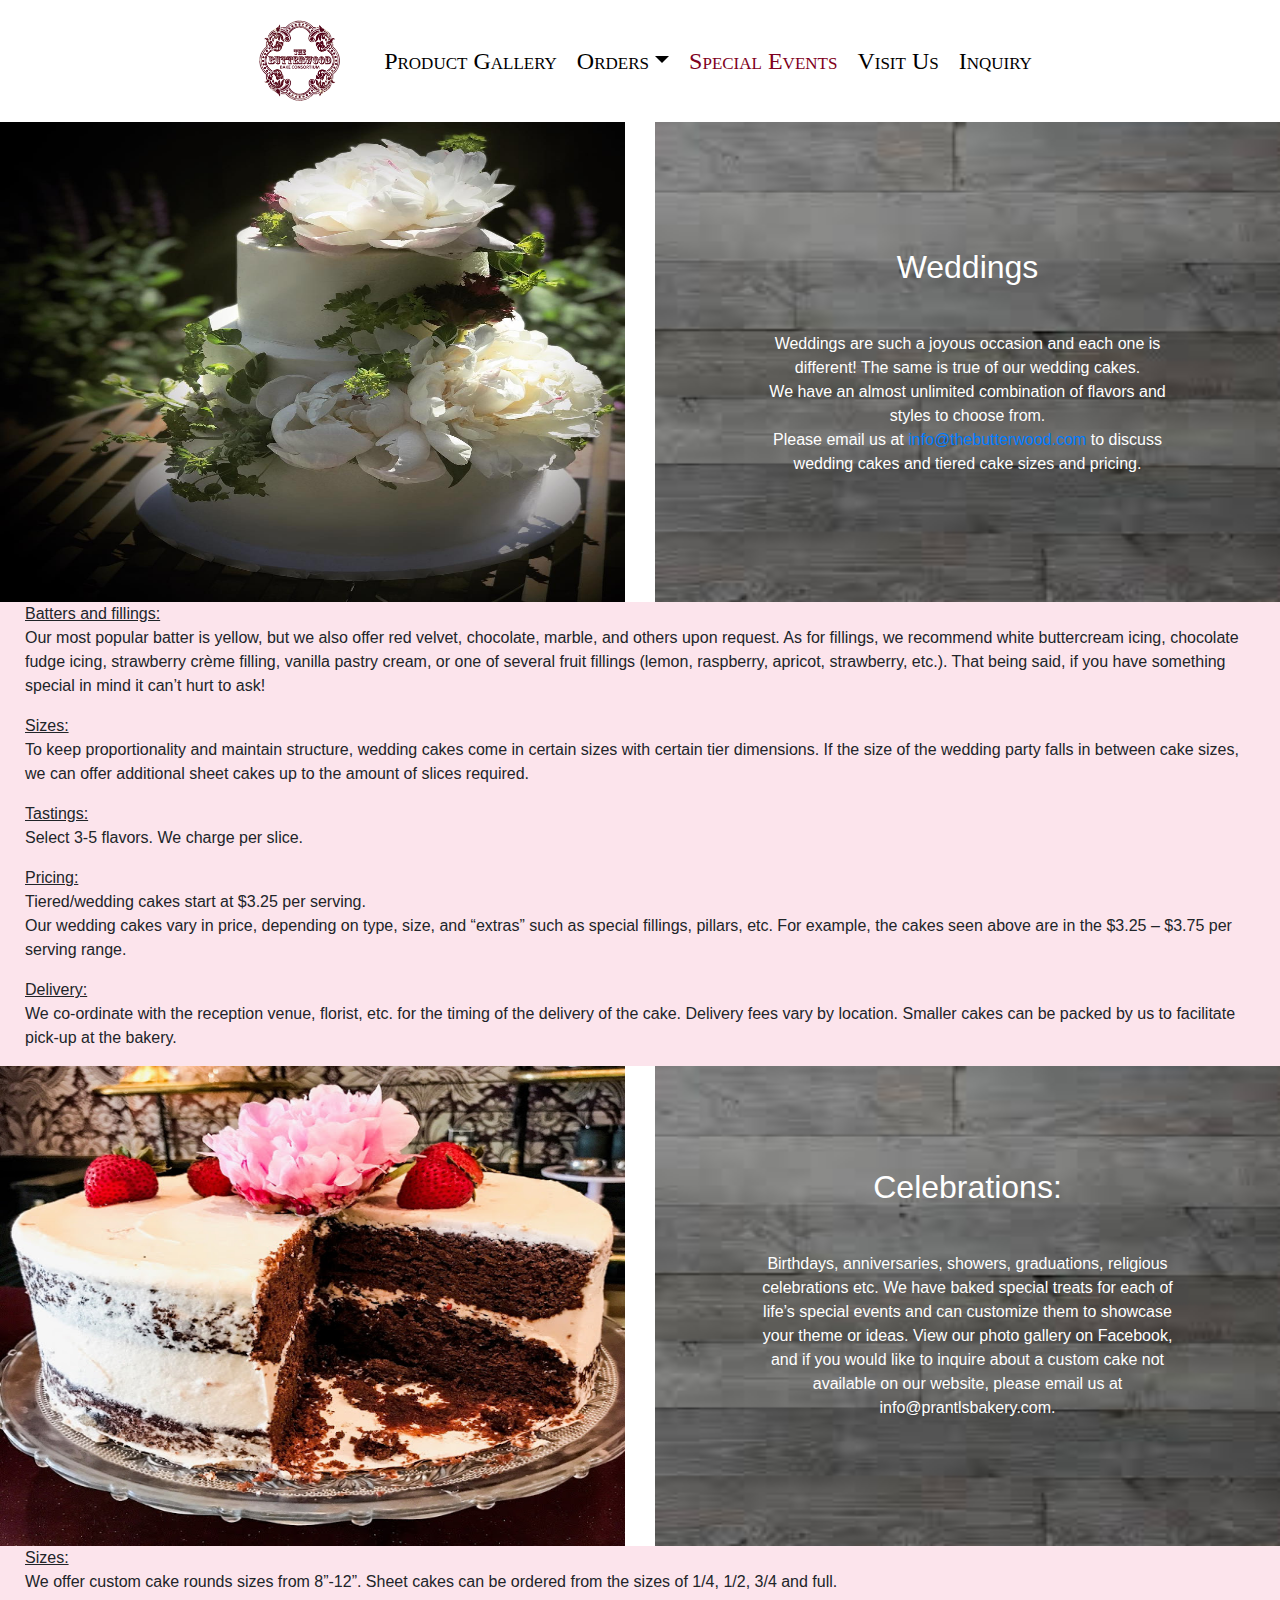
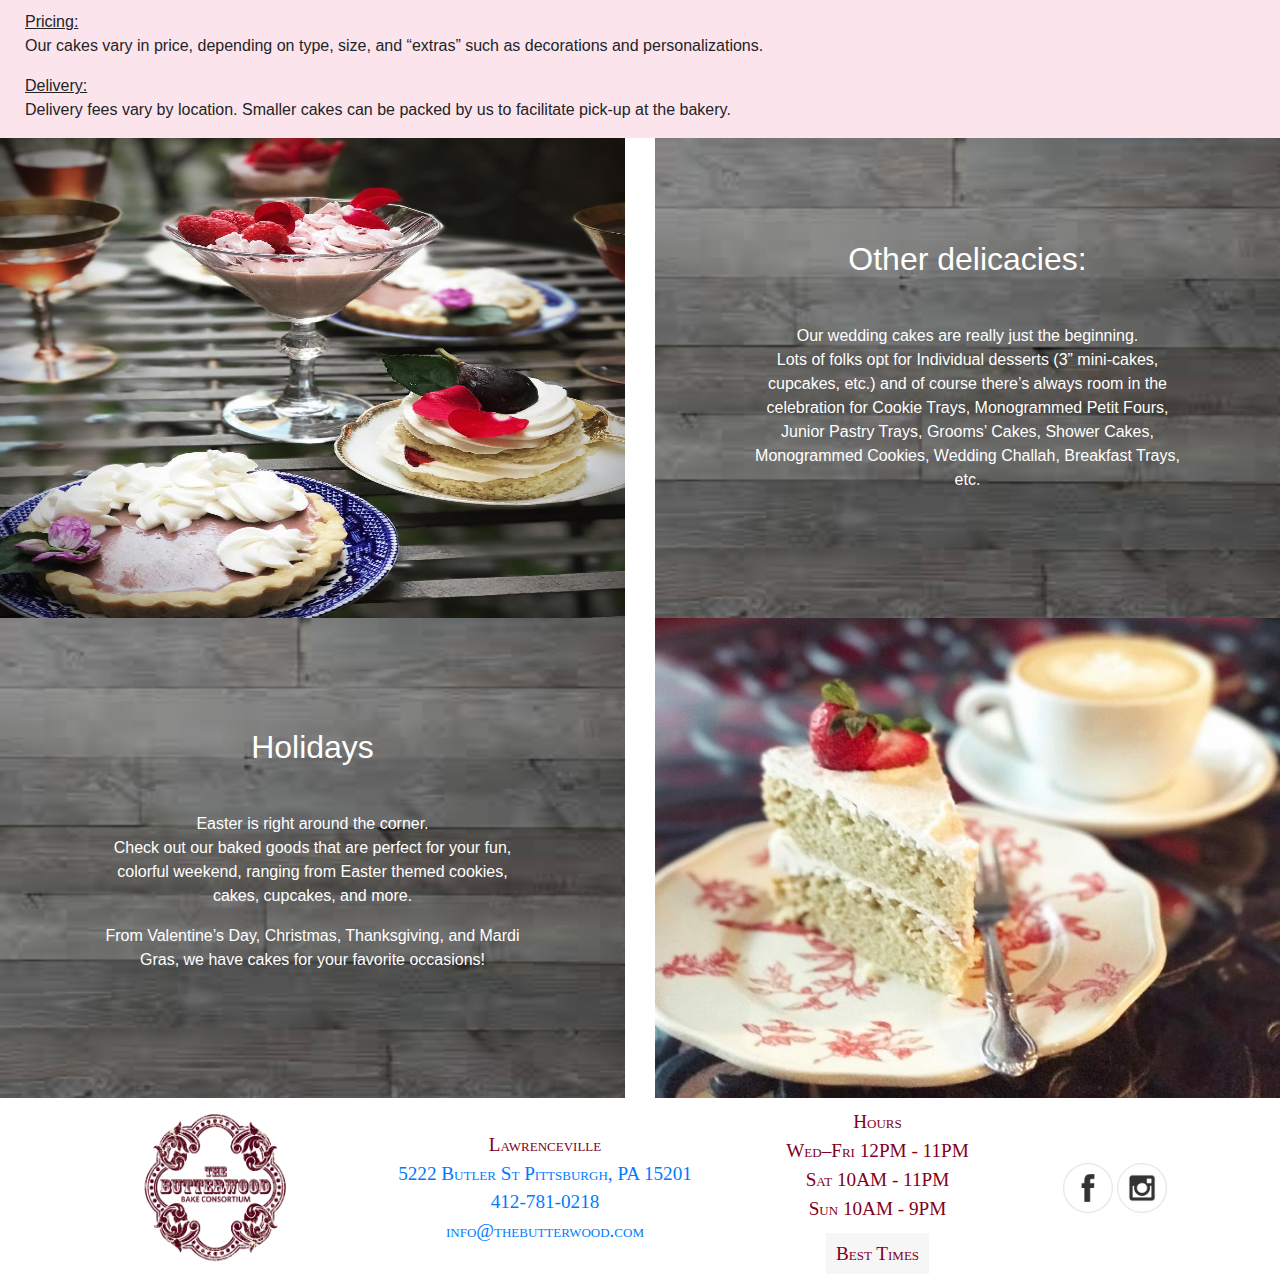
<file: special_events.html>
<!DOCTYPE html>
<html lang="en">
    <head>
      <meta charset="utf-8">
      <meta name = "author" content = "Max Dunaevschi">
      <meta name = "keywords" content = "The Butterwood Bake Consortium">
      <meta name = "description" content = "The Butterwood Bake Consortium's Official Website">
      <meta name="viewport" content="width=device-width, initial-scale=1, shrink-to-fit=no">

      <link rel="stylesheet" href="https://stackpath.bootstrapcdn.com/bootstrap/4.3.1/css/bootstrap.min.css" integrity="sha384-ggOyR0iXCbMQv3Xipma34MD+dH/1fQ784/j6cY/iJTQUOhcWr7x9JvoRxT2MZw1T" crossorigin="anonymous">
      <link rel = "stylesheet" media = "all" type = "text/css" href = "css/styles.css" />
      <link rel="icon" href="images/logo.png">

      <script type="text/javascript" src="js/scripts.js"></script>
      <title>The Butterwood Bake Consortium</title>
    </head>

    <body>
        <div id="container">

            <div id="top_row">
                <header>
                    <!--<h1>The Butterwood Bake Consortium</h1>-->
                </header>

                <nav class="navbar navbar-expand-lg navbar-light">
                    <!-- Deals with responsiveness of the navigation bar. When the screen size is shrunken, the
                    navigation bar becomes a collapsable dropdown.-->
                    <button class="navbar-toggler" type="button" data-toggle="collapse" data-target="#navbarSupportedContent" aria-controls="navbarSupportedContent" aria-expanded="false" aria-label="Toggle navigation">
                      <span class="navbar-toggler-icon"></span>
                    </button>

                    <!-- Creates list with anchor tags to the pages which acts as the navigation bar -->
                    <div class="collapse navbar-collapse" id="navbarSupportedContent">
                        <ul class="navbar-nav mr-auto">
                            <li class="nav-item navbar-brand">
                                <a class="nav-link" href="index.html"><img class = "logo" src="images/logo.png"> <span class="sr-only">(current)</span></a>
                            </li>
                            <li class="nav-item">
                                <a class="nav-link" href="product_gallery.html">Product Gallery</a>
                            </li>
                            <li class="nav-item">
                                <a class="nav-link dropdown-toggle" data-toggle="dropdown" href="#">Orders<b class="caret"></b></a>
                                <ul class="dropdown-menu">
                                  <li><a href="place_an_order.html">Place an Order</a></li>
                                  <li><a href="custom_orders.html">Custom Orders</a></li>
                                </ul>
                            </li>
                           <li class="nav-item">
                                <a class="nav-link selected" href="special_events.html">Special Events</a>
                            </li>
                            <li class="nav-item">
                                <a class="nav-link" href="visit.html">Visit Us</a>
                            </li>
                            <li class="nav-item">
                                <a class="nav-link" href="contact.html">Inquiry</a>
                            </li>
                        </ul>
                    </div>
                </nav>
            </div>

            <div id = "content">
                <!-- Information about weddings-->
                <div id="weddings">
                    <!-- Image and basic information about wedding event-->
                    <div class = "row">
                        <div class = "col-lg-6">
                            <a href = "https://insta-stalker.com/post/Bi949l0Af6r/" target = "_blank">
                            <img class="d-block w-100 special_events_image" src="images/wedding.jpg" ></a>
                        </div>
                        <div class = "col-lg-6">
                            <img class="d-block w-100 special_events_image" src="images/vert_wood2.jpeg" >
                            <div class="carousel-caption">
                                <h2>Weddings<br/><br/></h4>
                                <p> Weddings are such a joyous occasion and each one is different!
                                    The same is true of our wedding cakes.
                                </br>We have an almost unlimited combination of flavors and styles to choose from.
                                </br>Please email us at <a href = "mailto:info@thebutterwood.com">info@thebutterwood.com</a> to discuss wedding cakes and tiered cake sizes and pricing.
                                </p>
                            </div>
                        </div>
                    </div>
                    <!-- Information about wedding event cake flavors and pricing-->
                    <div class = "row">
                        <div class = "col-lg-12 text_details">
                            <p><span class="custom_orders_details ">Batters and fillings:</span>
                                </br>
                                Our most popular batter is yellow, but we also offer red velvet, chocolate, marble, and others upon request. As for fillings, we recommend white buttercream icing, chocolate fudge icing, strawberry crème filling, vanilla pastry cream, or one of several fruit fillings (lemon, raspberry, apricot, strawberry, etc.). That being said, if you have something special in mind it can’t hurt to ask!
                            </p>
                            <p><span class="custom_orders_details ">Sizes:</span>
                                </br>
                                To keep proportionality and maintain structure, wedding cakes come in certain sizes with certain tier dimensions. If the size of the wedding party falls in between cake sizes, we can offer additional sheet cakes up to the amount of slices required.
                            </p>
                            <p><span class="custom_orders_details ">Tastings:</span>
                                </br>
                                Select 3-5 flavors. We charge per slice.
                            </p>
                            <p><span class="custom_orders_details ">Pricing:</span>
                                </br>
                                Tiered/wedding cakes start at $3.25 per serving.
                                </br>
                                Our wedding cakes vary in price, depending on type, size, and “extras” such as special fillings, pillars, etc. For example, the cakes seen above are in the $3.25 – $3.75 per serving range.
                            </p>
                            <p><span class="custom_orders_details ">Delivery:</span>
                                </br>
                                We co-ordinate with the reception venue, florist, etc. for the timing of the delivery of the cake. Delivery fees vary by location. Smaller cakes can be packed by us to facilitate pick-up at the bakery.
                            </p>
                        </div>
                    </div>
                </div>

                <!-- Information about celebrations-->
                <div id="celebrations">
                    <!-- Image and basic information about celebrations event-->
                    <div class = "row">
                        <div class = "col-lg-6">
                            <a href = "http://www.unemployedeater.com/2017/08/" target = "_blank">
                            <img class="d-block w-100 special_events_image" src="images/birthday.jpeg" ></a>
                        </div>
                        <div class = "col-lg-6">
                            <img class="d-block w-100 special_events_image" src="images/vert_wood2.jpeg" >
                            <div class="carousel-caption">
                              <h2>Celebrations:<br/><br/></h4>
                              <p>Birthdays, anniversaries, showers, graduations, religious celebrations etc. We have baked special treats for each of life’s special events and can customize them to showcase your theme or ideas. View our photo gallery on Facebook, and if you would like to inquire about a custom cake not available on our website, please email us at info@prantlsbakery.com.
                              </p>
                            </div>
                        </div>
                    </div>
                    <!-- Information about celebration event cake sizes and delivery-->
                    <div class = "row">
                        <div class = "col-lg-12 text_details">
                            <p><span class="custom_orders_details ">Sizes:</span>
                                </br>
                                We offer custom cake rounds sizes from 8”-12”. Sheet cakes can be ordered from the sizes of 1/4, 1/2, 3/4 and full.
                            </p>
                            <p><span class="custom_orders_details ">Pricing:</span>
                                </br>
                                Our cakes vary in price, depending on type, size, and “extras” such as decorations and personalizations.
                            </p>
                            <p><span class="custom_orders_details ">Delivery:</span>
                                </br>
                                Delivery fees vary by location. Smaller cakes can be packed by us to facilitate pick-up at the bakery.
                            </p>
                        </div>
                    </div>
                </div>

                <!-- Information about other delicacies-->
                <div class = "row">
                    <!-- Image and basic information about celebrations event-->
                    <div class = "col-lg-6">
                        <a href = "https://blog.giftya.com/article/top-12-best-bakeries-in-pittsburgh-to-indulge-your-sweet-tooth" target = "_blank">
                        <img class="d-block w-100 special_events_image" src="images/delicacies.jpeg" ></a>
                    </div>
                    <div class = "col-lg-6">
                        <img class="d-block w-100 special_events_image" src="images/vert_wood2.jpeg" >
                        <div class="carousel-caption">
                            <h2>Other delicacies:<br/><br/></h4>
                            <p> Our wedding cakes are really just the beginning.
                            </br>Lots of folks opt for Individual desserts (3” mini-cakes, cupcakes, etc.) and of course there’s always room in the celebration for Cookie Trays, Monogrammed Petit Fours, Junior Pastry Trays, Grooms’ Cakes, Shower Cakes, Monogrammed Cookies, Wedding Challah, Breakfast Trays, etc.
                            </p>
                        </div>
                    </div>
                </div>

                <!-- Information about holidays-->
                <div id="holidays">
                    <!-- Image and basic information about holiday event-->
                    <div class = "row">
                        <div class = "col-lg-6">
                            <img class="d-block w-100 special_events_image" src="images/vert_wood2.jpeg" >
                            <div class="carousel-caption">
                                <h2>Holidays<br/><br/></h2>
                                <p>
                                    Easter is right around the corner. </br>
                                    Check out our baked goods that are perfect for your fun,
                                    colorful weekend, ranging from Easter themed cookies, cakes, cupcakes, and more.
                                </p>
                                <p>
                                    From Valentine’s Day, Christmas, Thanksgiving, and Mardi Gras, we have cakes for your favorite occasions!
                                </p>
                            </div>
                        </div>
                        <div class = "col-lg-6">
                            <a href = "http://www.goodfoodpittsburgh.com/best-spots-for-late-night-eats-pittsburgh/" target = "_blank">
                            <img class="d-block w-100 special_events_image" src="images/holidays.jpg" ></a>
                        </div>
                    </div>
                </div>
            </div>


            <footer>
                <div class="container">
                    <!-- Deals with responsive footer-->
                    <div class="row">
                        <!-- Image with the logo-->
                        <div class="col-sm-3">
                            <img src = "images/logo.png" height="150" width="175"/>
                        </div>
                        <!-- Information about the store, including Location, Phone Number, and email address-->
                        <div class="col-sm-4">
                            Lawrenceville
                            <br/>
                            <a href="https://goo.gl/maps/NoZRBGuTuP12" target = "_blank">5222 Butler St Pittsburgh, PA 15201</a>
                            <br/>
                            <a href="tel:4127810218">412-781-0218</a>
                            <br/>
                            <a href = "mailto:info@thebutterwood.com">info@thebutterwood.com</a>
                        </div>
                        <!-- Information about the hours of operation. There is also a link to the best times graphs-->
                        <div class="col-sm-3">
                            Hours
                            <br/>
                            <p>Wed–Fri 12PM - 11PM<br/>
                            Sat 10AM - 11PM<br/>
                            Sun 10AM - 9PM</p>
                            <a href="visit.html#best_times_week" id="best_times">Best Times</a>
                        </div>
                        <!-- Links to external social media pages such as facebook and instagram-->
                        <div class="col-sm-2">
                            <a href = "https://www.facebook.com/thebutterwoodbakeconsortium" target = "_blank"><img src = images/facebook.png height = "50" width = "50" /></a>
                            <a href = "https://www.instagram.com/thebutterwoodbakeconsortium/" target = "_blank"><img src = images/instagram.png height = "50" width = "50"/></a>
                        </div>
                    </div>
                </div>
            </footer>
        </div>
        <!-- Imports for jquery and bootstrap-->
        <script src="https://code.jquery.com/jquery-3.3.1.slim.min.js" integrity="sha384-q8i/X+965DzO0rT7abK41JStQIAqVgRVzpbzo5smXKp4YfRvH+8abtTE1Pi6jizo" crossorigin="anonymous"></script>
        <script src="https://cdnjs.cloudflare.com/ajax/libs/popper.js/1.14.7/umd/popper.min.js" integrity="sha384-UO2eT0CpHqdSJQ6hJty5KVphtPhzWj9WO1clHTMGa3JDZwrnQq4sF86dIHNDz0W1" crossorigin="anonymous"></script>
        <script src="https://stackpath.bootstrapcdn.com/bootstrap/4.3.1/js/bootstrap.min.js" integrity="sha384-JjSmVgyd0p3pXB1rRibZUAYoIIy6OrQ6VrjIEaFf/nJGzIxFDsf4x0xIM+B07jRM" crossorigin="anonymous"></script>
    </body>
</html>
</file>
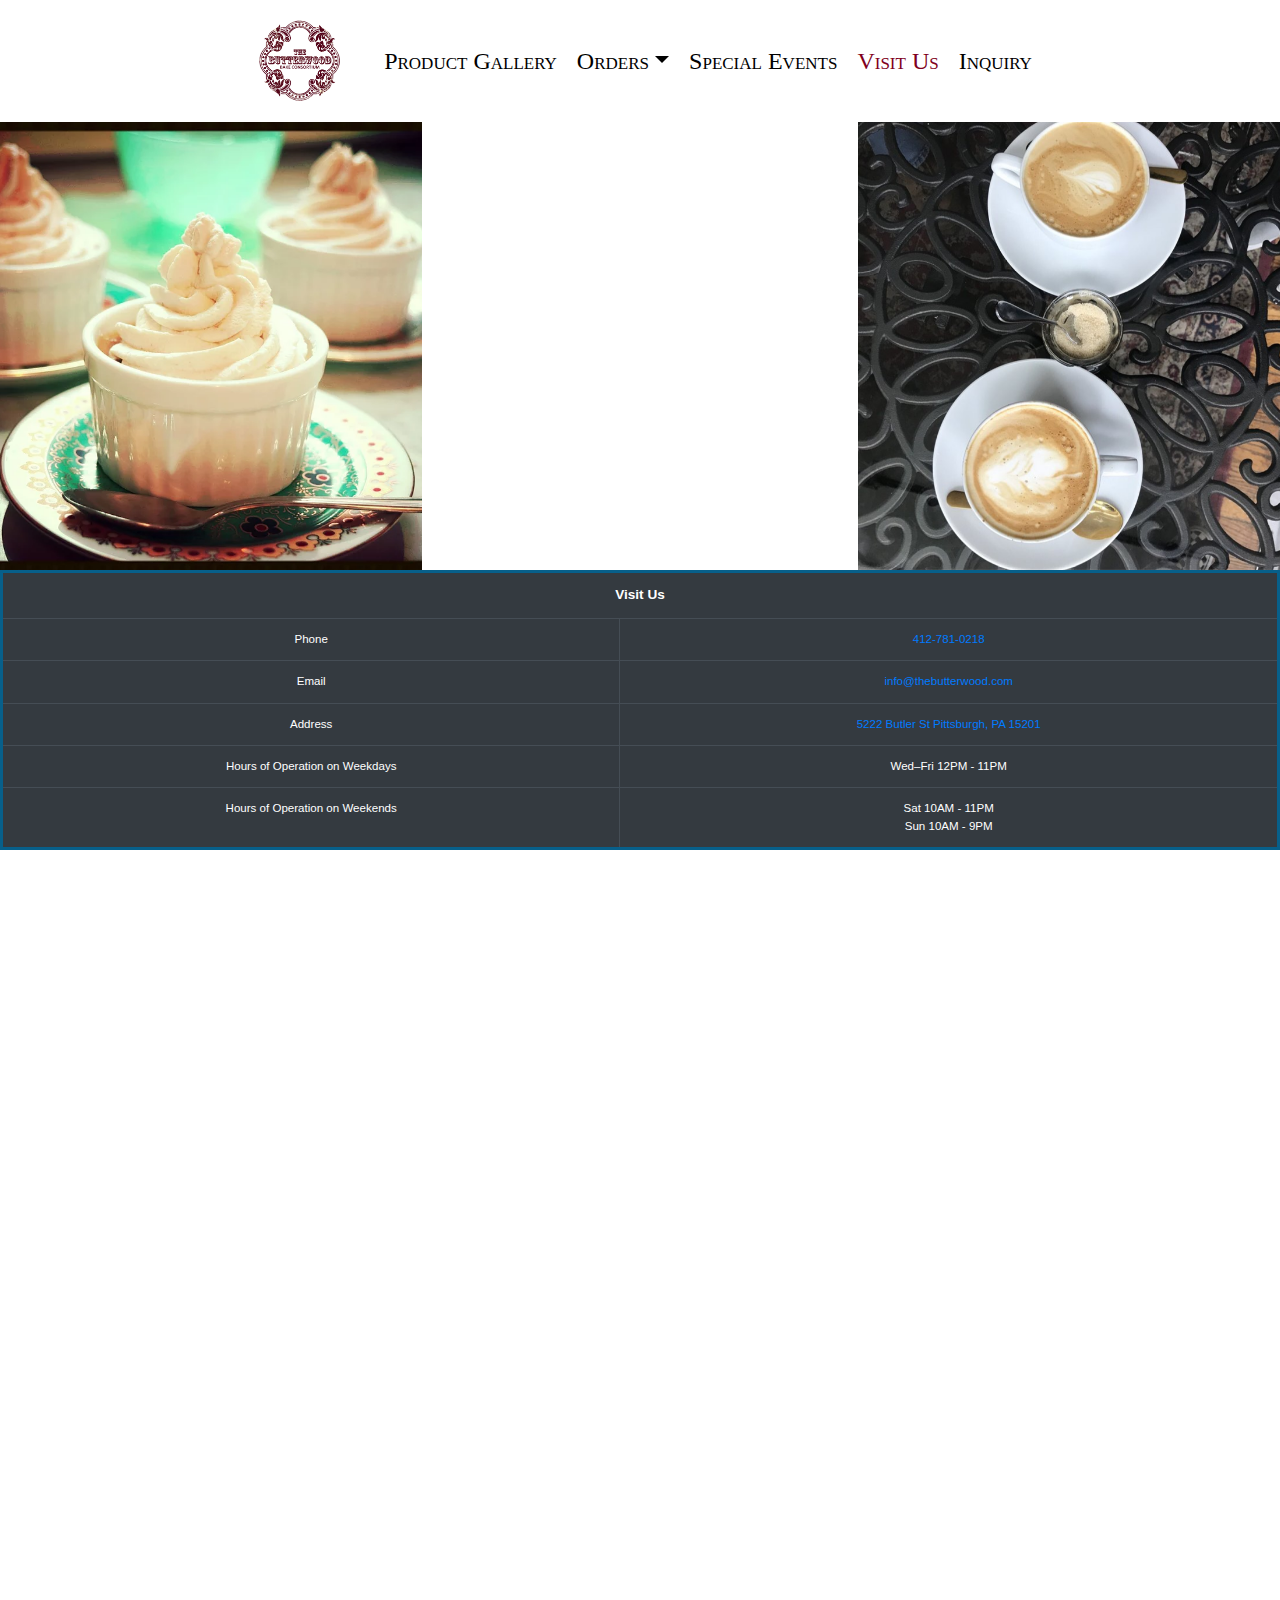
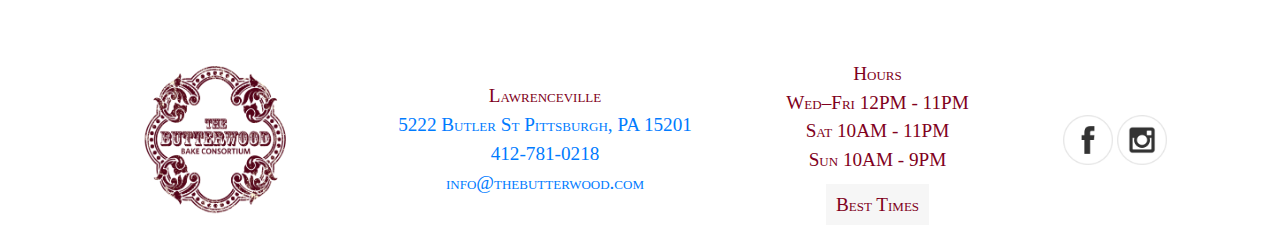
<file: visit.html>
<!DOCTYPE html>
<html lang="en">
    <head>
      <meta charset="utf-8">
      <meta name = "author" content = "Max Dunaevschi">
      <meta name = "keywords" content = "The Butterwood Bake Consortium">
      <meta name = "description" content = "The Butterwood Bake Consortium's Official Website">
      <meta name="viewport" content="width=device-width, initial-scale=1, shrink-to-fit=no">

      <link rel="stylesheet" href="https://stackpath.bootstrapcdn.com/bootstrap/4.3.1/css/bootstrap.min.css" integrity="sha384-ggOyR0iXCbMQv3Xipma34MD+dH/1fQ784/j6cY/iJTQUOhcWr7x9JvoRxT2MZw1T" crossorigin="anonymous">
      <link rel = "stylesheet" media = "all" type = "text/css" href = "css/styles.css" />
      <link rel="icon" href="images/logo.png">

      <script type="text/javascript" src="js/scripts.js"></script>
      <script type="text/javascript" src="js/scripts_chart.js"></script>
      <script src="https://code.highcharts.com/highcharts.js"></script>
      <title>The Butterwood Bake Consortium</title>
    </head>

    <body>
        <div id="container">

            <div id="top_row">
                <header>
                    <!--<h1>The Butterwood Bake Consortium</h1>-->
                </header>

                <nav class="navbar navbar-expand-lg navbar-light">
                    <!-- Deals with responsiveness of the navigation bar. When the screen size is shrunken, the
                    navigation bar becomes a collapsable dropdown.-->
                    <button class="navbar-toggler" type="button" data-toggle="collapse" data-target="#navbarSupportedContent" aria-controls="navbarSupportedContent" aria-expanded="false" aria-label="Toggle navigation">
                      <span class="navbar-toggler-icon"></span>
                    </button>

                    <!-- Creates list with anchor tags to the pages which acts as the navigation bar -->
                    <div class="collapse navbar-collapse" id="navbarSupportedContent">
                        <ul class="navbar-nav mr-auto">
                            <li class="nav-item navbar-brand">
                                <a class="nav-link" href="index.html"><img class = "logo" src="images/logo.png"> <span class="sr-only">(current)</span></a>
                            </li>
                            <li class="nav-item">
                                <a class="nav-link" href="product_gallery.html">Product Gallery</a>
                            </li>
                            <li class="nav-item">
                                <a class="nav-link dropdown-toggle" data-toggle="dropdown" href="#">Orders<b class="caret"></b></a>
                                <ul class="dropdown-menu">
                                  <li><a href="place_an_order.html">Place an Order</a></li>
                                  <li><a href="custom_orders.html">Custom Orders</a></li>
                                </ul>
                            </li>
                           <li class="nav-item">
                                <a class="nav-link" href="special_events.html">Special Events</a>
                            </li>
                            <li class="nav-item">
                                <a class="nav-link selected" href="visit.html">Visit Us</a>
                            </li>
                            <li class="nav-item">
                                <a class="nav-link" href="contact.html">Inquiry</a>
                            </li>
                        </ul>
                    </div>
                </nav>
            </div>

            <div id = "content">
                <!-- Presents information of location -->
                <div id="location">
                    <div class = "row">
                        <div class = "col-md-4" id="cupcakes">
                        </div>
                        <!-- Google maps iframe of location-->
                        <div class = "col-md-4" id="map">
                            <iframe src="https://www.google.com/maps/embed?pb=!1m18!1m12!1m3!1d3034.7441357739026!2d-79.95601068460212!3d40.4809251793577!2m3!1f0!2f0!3f0!3m2!1i1024!2i768!4f13.1!3m3!1m2!1s0x8834f2f8094aa81b%3A0x8460b792bcc058aa!2s5222+Butler+St%2C+Pittsburgh%2C+PA+15201!5e0!3m2!1sen!2sus!4v1552343119604" width="600" height="450" frameborder="0" style="border:0" allowfullscreen></iframe>
                        </div>
                        <div class = "col-md-4" id="coffee">
                        </div>
                    </div>
                </div>

                <!-- Table which contains information about bakery phone number, email, address, hours of operation-->
                <table class="table table-dark" border = "4">
                    <tr>
                        <th colspan = "2">Visit Us</th>
                    </tr>
                    <!-- Phone Number-->
                    <tr>
                        <td>Phone</td>
                        <td><a href="tel:4127810218">412-781-0218</a></td>
                    </tr>
                    <!-- Email address-->
                    <tr>
                        <td>Email</td>
                        <td><a href = "mailto:info@thebutterwood.com">info@thebutterwood.com</a></td>
                    </tr>
                    <!-- Address -->
                    <tr>
                        <td>Address</td>
                        <td><a href="https://goo.gl/maps/NoZRBGuTuP12" target = "_blank">5222 Butler St Pittsburgh, PA 15201</a></td>
                    </tr>
                    <!-- Hours of operation on weekdays-->
                    <tr>
                        <td>Hours of Operation on Weekdays</td>
                        <td>Wed–Fri 12PM - 11PM</td>
                    </tr>
                    <!-- Hours of operation on weekends-->
                    <tr>
                        <td>Hours of Operation on Weekends</td>
                        <td>Sat 10AM - 11PM<br/>
                        Sun 10AM - 9PM</td>
                    </tr>
                </table>

                <!-- Distinct graphs for best times to come during weekdays and weekends-->
                <div id="graphs">
                    <div id="best_times_week" style="width:100%; height: 400px;"></div>
                    <div id="best_times_weekend" style="width:100%; height: 400px;"></div>
                </div>
            </div>

            <footer>
                <div class="container">
                    <!-- Deals with responsive footer-->
                    <div class="row">
                        <!-- Image with the logo-->
                        <div class="col-sm-3">
                            <img src = "images/logo.png" height="150" width="175"/>
                        </div>
                        <!-- Information about the store, including Location, Phone Number, and email address-->
                        <div class="col-sm-4">
                            Lawrenceville
                            <br/>
                            <a href="https://goo.gl/maps/NoZRBGuTuP12" target = "_blank">5222 Butler St Pittsburgh, PA 15201</a>
                            <br/>
                            <a href="tel:4127810218">412-781-0218</a>
                            <br/>
                            <a href = "mailto:info@thebutterwood.com">info@thebutterwood.com</a>
                        </div>
                        <!-- Information about the hours of operation. There is also a link to the best times graphs-->
                        <div class="col-sm-3">
                            Hours
                            <br/>
                            <p>Wed–Fri 12PM - 11PM<br/>
                            Sat 10AM - 11PM<br/>
                            Sun 10AM - 9PM</p>
                            <a href="visit.html#best_times_week" id="best_times">Best Times</a>
                        </div>
                        <!-- Links to external social media pages such as facebook and instagram-->
                        <div class="col-sm-2">
                            <a href = "https://www.facebook.com/thebutterwoodbakeconsortium" target = "_blank"><img src = images/facebook.png height = "50" width = "50" /></a>
                            <a href = "https://www.instagram.com/thebutterwoodbakeconsortium/" target = "_blank"><img src = images/instagram.png height = "50" width = "50"/></a>
                        </div>
                    </div>
                </div>
            </footer>

        </div>
        <!-- Imports for jquery and bootstrap-->
        <script src="https://code.jquery.com/jquery-3.3.1.slim.min.js" integrity="sha384-q8i/X+965DzO0rT7abK41JStQIAqVgRVzpbzo5smXKp4YfRvH+8abtTE1Pi6jizo" crossorigin="anonymous"></script>
        <script src="https://cdnjs.cloudflare.com/ajax/libs/popper.js/1.14.7/umd/popper.min.js" integrity="sha384-UO2eT0CpHqdSJQ6hJty5KVphtPhzWj9WO1clHTMGa3JDZwrnQq4sF86dIHNDz0W1" crossorigin="anonymous"></script>
        <script src="https://stackpath.bootstrapcdn.com/bootstrap/4.3.1/js/bootstrap.min.js" integrity="sha384-JjSmVgyd0p3pXB1rRibZUAYoIIy6OrQ6VrjIEaFf/nJGzIxFDsf4x0xIM+B07jRM" crossorigin="anonymous"></script>
    </body>
</html>
</file>
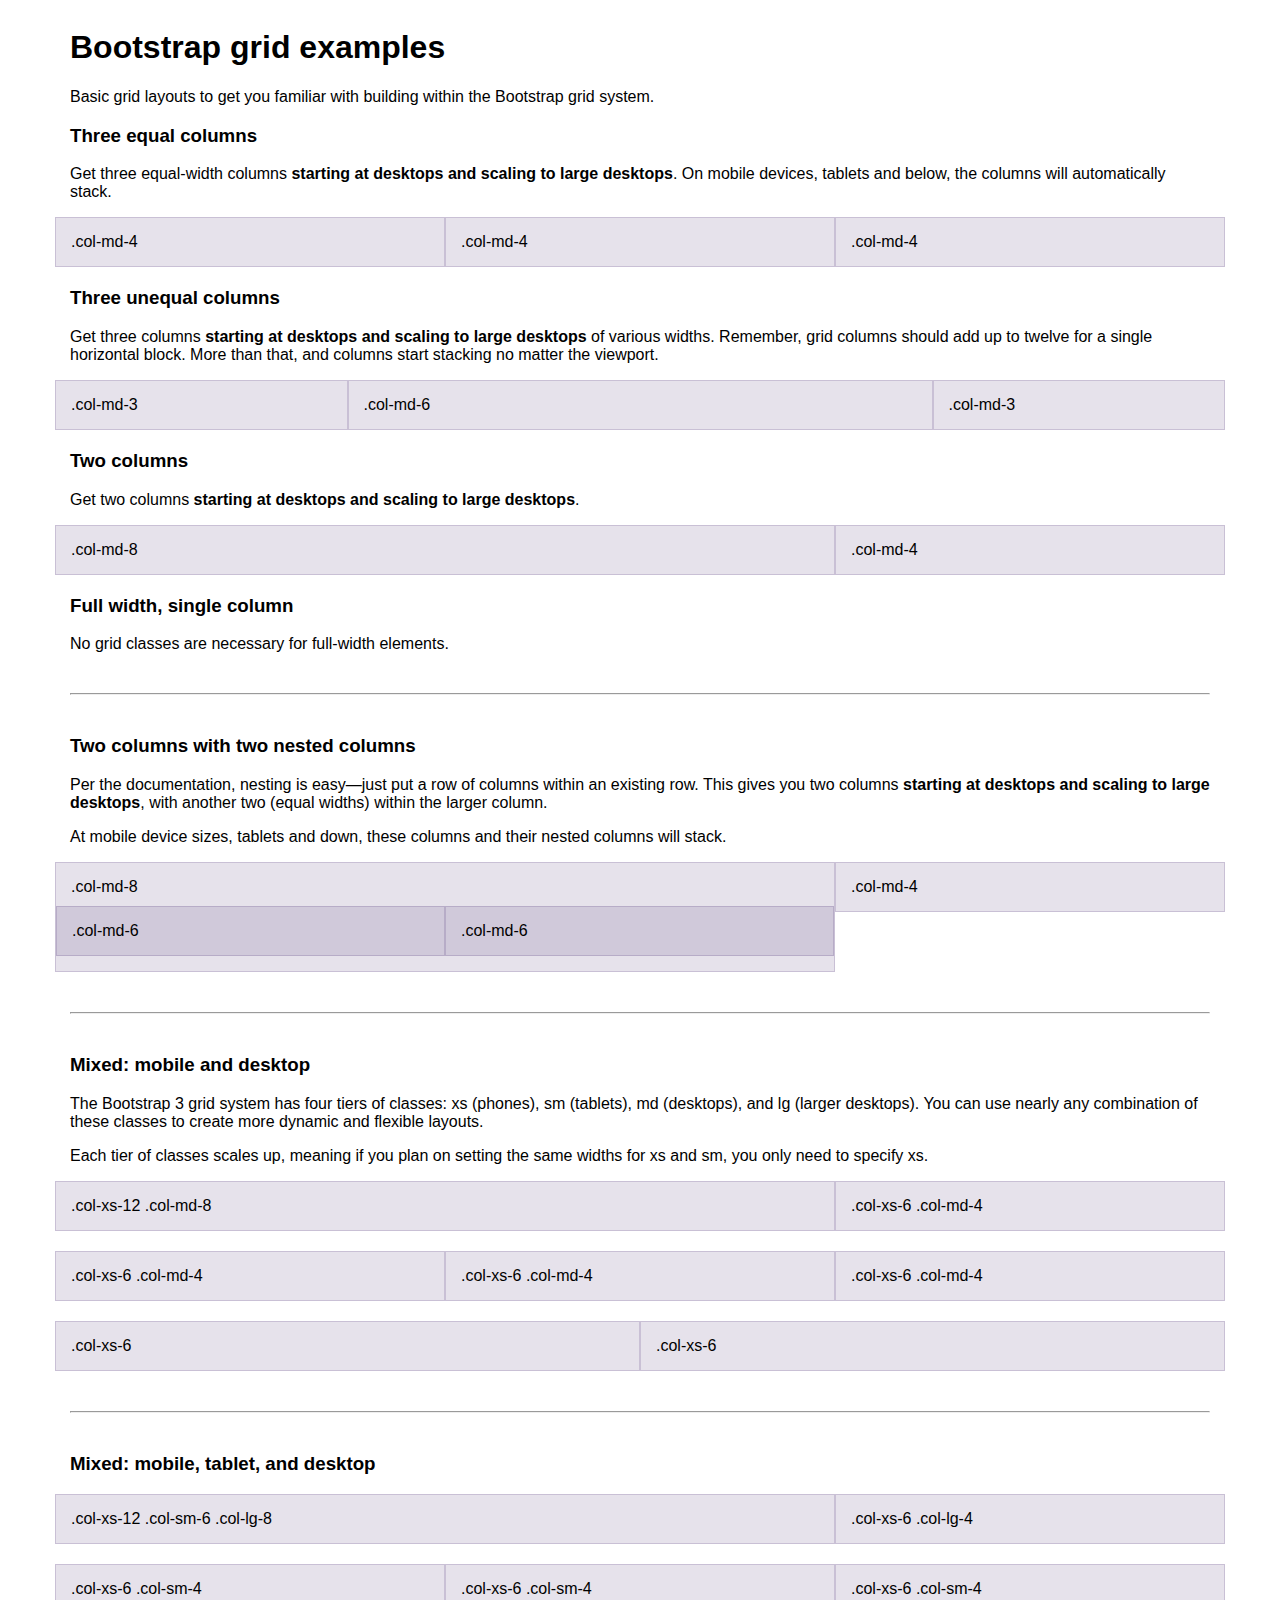
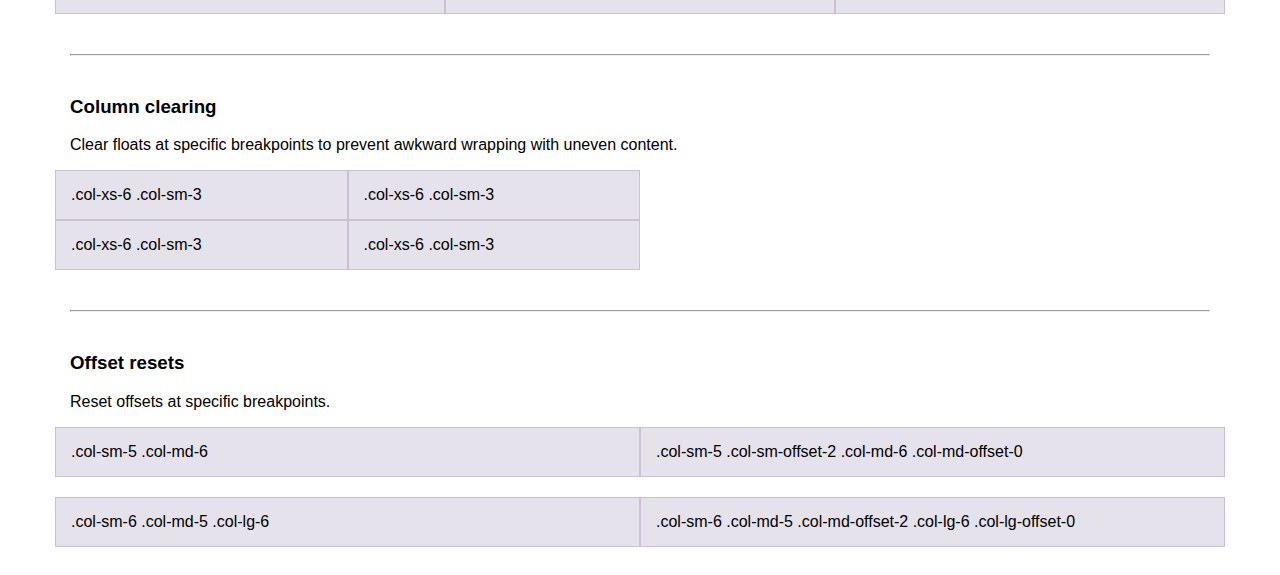
<file: Bootstrap Grid Resources/grid-demo.html>
<!DOCTYPE html>
<head>
  <link rel="stylesheet" type="text/css" href="styles.css">
  <link rel="stylesheet" type="text/css" href="bootstrap.css">

</head>


  <body>
    <div class="container">

      <div class="page-header">
        <h1>Bootstrap grid examples</h1>
        <p class="lead">Basic grid layouts to get you familiar with building within the Bootstrap grid system.</p>
      </div>

      <h3>Three equal columns</h3>
      <p>Get three equal-width columns <strong>starting at desktops and scaling to large desktops</strong>. On mobile devices, tablets and below, the columns will automatically stack.</p>
      <div class="row">
        <div class="col-md-4">.col-md-4</div>
        <div class="col-md-4">.col-md-4</div>
        <div class="col-md-4">.col-md-4</div>
      </div>

      <h3>Three unequal columns</h3>
      <p>Get three columns <strong>starting at desktops and scaling to large desktops</strong> of various widths. Remember, grid columns should add up to twelve for a single horizontal block. More than that, and columns start stacking no matter the viewport.</p>
      <div class="row">
        <div class="col-md-3">.col-md-3</div>
        <div class="col-md-6">.col-md-6</div>
        <div class="col-md-3">.col-md-3</div>
      </div>

      <h3>Two columns</h3>
      <p>Get two columns <strong>starting at desktops and scaling to large desktops</strong>.</p>
      <div class="row">
        <div class="col-md-8">.col-md-8</div>
        <div class="col-md-4">.col-md-4</div>
      </div>

      <h3>Full width, single column</h3>
      <p class="text-warning">No grid classes are necessary for full-width elements.</p>

      <hr>

      <h3>Two columns with two nested columns</h3>
      <p>Per the documentation, nesting is easy—just put a row of columns within an existing row. This gives you two columns <strong>starting at desktops and scaling to large desktops</strong>, with another two (equal widths) within the larger column.</p>
      <p>At mobile device sizes, tablets and down, these columns and their nested columns will stack.</p>
      <div class="row">
        <div class="col-md-8">
          .col-md-8
          <div class="row">
            <div class="col-md-6">.col-md-6</div>
            <div class="col-md-6">.col-md-6</div>
          </div>
        </div>
        <div class="col-md-4">.col-md-4</div>
      </div>

      <hr>

      <h3>Mixed: mobile and desktop</h3>
      <p>The Bootstrap 3 grid system has four tiers of classes: xs (phones), sm (tablets), md (desktops), and lg (larger desktops). You can use nearly any combination of these classes to create more dynamic and flexible layouts.</p>
      <p>Each tier of classes scales up, meaning if you plan on setting the same widths for xs and sm, you only need to specify xs.</p>
      <div class="row">
        <div class="col-xs-12 col-md-8">.col-xs-12 .col-md-8</div>
        <div class="col-xs-6 col-md-4">.col-xs-6 .col-md-4</div>
      </div>
      <div class="row">
        <div class="col-xs-6 col-md-4">.col-xs-6 .col-md-4</div>
        <div class="col-xs-6 col-md-4">.col-xs-6 .col-md-4</div>
        <div class="col-xs-6 col-md-4">.col-xs-6 .col-md-4</div>
      </div>
      <div class="row">
        <div class="col-xs-6">.col-xs-6</div>
        <div class="col-xs-6">.col-xs-6</div>
      </div>

      <hr>

      <h3>Mixed: mobile, tablet, and desktop</h3>
      <p></p>
      <div class="row">
        <div class="col-xs-12 col-sm-6 col-lg-8">.col-xs-12 .col-sm-6 .col-lg-8</div>
        <div class="col-xs-6 col-lg-4">.col-xs-6 .col-lg-4</div>
      </div>
      <div class="row">
        <div class="col-xs-6 col-sm-4">.col-xs-6 .col-sm-4</div>
        <div class="col-xs-6 col-sm-4">.col-xs-6 .col-sm-4</div>
        <div class="col-xs-6 col-sm-4">.col-xs-6 .col-sm-4</div>
      </div>

      <hr>

      <h3>Column clearing</h3>
      <p>Clear floats at specific breakpoints to prevent awkward wrapping with uneven content.</p>
      <div class="row">
        <div class="col-xs-6 col-sm-3">.col-xs-6 .col-sm-3</div>
        <div class="col-xs-6 col-sm-3">.col-xs-6 .col-sm-3</div>

        <!-- Add the extra clearfix for only the required viewport -->
        <div class="clearfix visible-xs"></div>

        <div class="col-xs-6 col-sm-3">.col-xs-6 .col-sm-3</div>
        <div class="col-xs-6 col-sm-3">.col-xs-6 .col-sm-3</div>
      </div>

      <hr>

      <h3>Offset resets</h3>
      <p>Reset offsets at specific breakpoints.</p>
      <div class="row">
        <div class="col-sm-5 col-md-6">.col-sm-5 .col-md-6</div>
        <div class="col-sm-5 col-sm-offset-2 col-md-6 col-md-offset-0">.col-sm-5 .col-sm-offset-2 .col-md-6 .col-md-offset-0</div>
      </div>
      <div class="row">
        <div class="col-sm-6 col-md-5 col-lg-6">.col-sm-6 .col-md-5 .col-lg-6</div>
        <div class="col-sm-6 col-md-5 col-md-offset-2 col-lg-6 col-lg-offset-0">.col-sm-6 .col-md-5 .col-md-offset-2 .col-lg-6 .col-lg-offset-0</div>
      </div>


    </div> <!-- /container -->


    <!-- Bootstrap core JavaScript
    ================================================== -->
    <!-- Placed at the end of the document so the pages load faster -->
  </body>
</file>
<file: css/styles.css>
html{
    overflow-y: scroll;
    overflow-x: hidden;
}

#container{
  margin-left: inherit !important;
  margin-right: inherit !important;
  padding-left: 0 !important;
  padding-right: 0 !important;
}


/* RESPONSIVE COLUMNS TEXT PROPERTIES */
.col-sm-2{
  font-family: 'Enriqueta, serif';
  font-variant: small-caps;
  color: #800020;
  text-align: center;
  align-self: center;
}

.col-sm-3{
  font-family: 'Enriqueta, serif';
  font-variant: small-caps;
  color: #800020;
  text-align: center;
  align-self: center;
}

.col-sm-4{
  font-family: 'Enriqueta, serif';
  font-variant: small-caps;
  color: #800020;
  text-align: center;
  align-self: center;
}

a.col-sm{
    font-size: 85%;
    font-family: Georgia;
}

p.col-sm {
    font-variant: none;
    font-size: 85%;
    font-family: Georgia;
    padding-top: 5px;
}

/* RESPONSIVE COLUMNS IMAGE PROPERTY */

img.col-sm {
    padding: 5px;
}

/* FOOTER */

footer{
    /*background-color: #ffffff;*/
    /*background-image: url("../images/marble.jpeg");*/
    padding: 10px;
    align-items: center;
    font-size: 1.2em;
}

/* Best times button on footer */
/* Styling for button */
#best_times{
    text-decoration: none;
    font-family: 'Enriqueta, serif';
    font-size: 1em;
    font-weight: 400;
    padding: 10px;
    color: #800020;
    background: #f6f6f6;
}

/* Styling for button when hovering over it */
#best_times:hover {
    background: #f6f6f6;
    text-decoration: underline;
}

/* NAV BAR */

/* Makes logo in nav bar 100 pixels */
img.logo{
    width: 100px;
}

/* Aligns nav bar to center of page */
.navbar-collapse {
    flex-grow: 0;
    align-items: center;
}

a.nav-link{
    vertical-align: bottom;
}

/* Places navigation bar in better position with repsect to other items */
#top_row nav{
  list-style: none;
  padding: 5px;
  display: flex;
  justify-content: space-around;
  /*background-color: #ffffff;
  background-image: url("../images/marble.jpeg");*/
  margin: auto;
}

/* Aligns text of list items in nave bar to center */
li.nav-item{
    align-self: center;
}

/* Top row navigation features regarding selectd page */
#top_row nav a {
    text-decoration: none;
    font-family: 'Enriqueta, serif';
    font-size: 1.5em;
    font-variant: small-caps;
    font-weight: 400;
    padding: 10px;
    color: #000000;
}

#top_row nav a.selected {
    /*background: #f6f6f6;*/
    color: #800020;
}

#top_row nav a:hover {
    /*background: #f6f6f6;*/
    color: #800020;
}

/* LOCATION DIV ON VISIT US PAGE */

/* Sets background image of cupcakes div */
#cupcakes {
    background-image: url("../images/cupcakes.webp");
    background-repeat: no-repeat;
    background-size: cover;
    background-position:center;
    height: 28em;
}

/* Styles the map on the Visit Us page */
#map{
    overflow:hidden;
    padding-bottom: 28em;
    position:relative;
    height:0;
}

#map iframe{
    left:0;
    top:0;
    height:100%;
    width:100%;
    position:absolute;
}

/* Sets background image of coffee div */
#coffee{
    background-image: url("../images/cafe.jpg");
    background-repeat: no-repeat;
    background-size: cover;
    background-position:center;
    height: 28em;
    margin-left: 0;
}

/* HOME PAGE ABOUT DIV*/

/* Home page interior image */
#inside-couch .col-lg-9{
    background-image: url("../images/inside.webp");
    background-repeat: no-repeat;
    background-size: cover;
    background-position:center;
    height: 37em;
}
/* Home page wood background */
#inside-couch .col-lg-3{
    background-image: url("../images/vert_wood2.jpeg");
    background-repeat: no-repeat;
    background-size: cover;
    background-position:center;
    height: 37em;
}

/* Home page text styling */
#inside-couch .col-lg-3 p{
    padding: 10px;
    text-align: left;
    color: #ffffff;
    margin-top: 70px;
}

/* Home page text styling */
#inside-couch .col-lg-3 h3{
    text-align: center;
    color: #ffffff;
    margin-top: 30px;
    font-family: 'Enriqueta, serif';
    font-variant: small-caps;
    font-style: italic;
}

/* HOME PAGE NEWS REPORTS DIV*/

/* Styles the image of the card*/
.card-img-top{
    width: 23em;
    height: 20em;
    align-self: center;
}

/* Styles the size and postioning of the card*/
.card{
    text-align: center;
    padding: 10px;
    margin-left: 2em;
    margin-top: 1em;
}

/* Styles the text of the card*/
.card-text-2{
    font-size: 0.745em;
}

/* Styles horizontal line */
hr{
  border-top: 3px solid;
}

/* TABLE ON VISIT US PAGE */

/* Styles table size and border width and color */
table{
    width: 100%;
    border: 3px solid #075F8A;
    border-spacing: 3px;
    border-collapse: collapse;
}

/* Styles table header */
th {
    height: 40px;
    font-weight: bold;
    text-align: center;
    font-size: 1em;
}
/* Styles table header, row, column size, padding, and center text */
th, td, tr{
    padding: 2px;
    text-align: center;
    border: 1px solid #7FD5E5;
}

/* Makes font-size of row and columns smaller */
td, tr{
    font-size: 0.85em;
}

.table{
    margin-bottom: 0rem;
}

/* CONTACT FORM */

@media (min-width:641px)  {
    #contact-form {
      padding-left:10em;
      padding-right:10em;
    }
}

/* Styles legend text and position */
legend{
    color: #800020;
    font-weight: bold;
    margin-bottom: 10px;
}

button{
    border-style: none;
}
/* Makes labels black */
.form_label{
      color: #ffffff;
}

.centered-row {
    display: flex;
    justify-content: center;
}


/* PRODUCT GALLERY */

/*Carousel image height*/
.carousel-inner img{
    height: 33em;
}

/*Carousel controls*/
.carousel-control-next, .carousel-control-prev {
    z-index: 100;
}

/* CAKE HELPER WHICH CONNECTS TO  help_me_choose PAGE*/

/* Styles background and size of div cake-helper */
#cake-helper{
    padding: 10px;
    background-image: url("../images/helper-cakes2.jpg");
    background-repeat: no-repeat;
    background-size: cover;
    background-position:center;
    height: 24em;
    text-align: center;
    font-family: 'Enriqueta, serif';
    font-variant: small-caps;
    color: #ffffff;
}

/* Aligns text */
#cake-helper h3{
    text-align: center;
    margin-top: 3em;
    font-size: 3em;
}

/* Font-size of anchor is made larger */
#cake-helper a{
    font-size: 2em;
}

/* When hovering over anchor it is underlined */
#cake-helper a:hover{
    text-decoration: underline;
}

#cake-helper a{
    color: white;
}

/* PRODUCT GALLERY CAROUSEL */

/* Styling for the caption of the cake carousel */
.carousel-caption{
    margin-bottom: 5em;
    padding: 10px;
}

/* Styling for responsive drop down menu */
.dropdown-menu{
    top:unset;
    left:unset;
}

/* Underlines the detail headers */
.custom_orders_details {
   -webkit-text-decoration-line: underline; /* Safari */
   text-decoration-line: underline;
}

.text_details{
    padding-right: 40px;
    padding-left: 40px;
}

/* SPECIAL EVENTS */

/* Styles image height */
.special_events_image {
    height:30em;
}

.col-lg-12.text_details{
    background-color: #fce4ec;
}

/* PLACE AN ORDER  */
.next-button img{
    height: 3em;
    margin-left: 65em;
}

.submit-button img{
    height: 3em;
    margin-left: 62.5em;
}

#fullname{
    margin-left: 7em;
}

#address{
    margin-left: 3em;
}

#zipcode{
    margin-left: 5.5em;
}

#email{
    margin-left: 7em;
}

#phone{
    margin-left: 2.7em;
}

#pickupd{
    margin-left: 4em;
    width: 62%;
}

#pickupt{
    margin-left: 4em;
    width: 62%;
}

.pie-selector {
    margin-left: 3em;
    width: 62%;
}

#pie-prices{
    margin-bottom: 2em;
}

/* INQUIRY FORM */

#inquiry_text{
    font-family: 'Enriqueta, serif';
    font-variant: small-caps;
    color: #000000;
    font-size: 2em;
}

/* HELP ME CHOOSE */

/* Help me choose introduction page */
#help-me-choose-intro{
    text-align: center;
    font-family: 'Enriqueta, serif';
    font-variant: small-caps;
    background-image: url("../images/plan.jpg");
    background-repeat: no-repeat;
    background-size: cover;
    background-position:center;
    height: 48em;
    color: white;
    margin-top: 0;
}

/* Help me choose introduction page text */
#help-text{
    font-size: 4em;
    padding-top: 2.6em;
}

/* Help me choose introduction page description */
#help-description{
    font-size: 3em;
}

/* Help me choose introduction page start button */
#start-button{
    padding: 10px;
    background-color: white;
    color: #800020;
    outline: 2px solid;
    outline-color: #800020;
}

/* Help me choose introduction page start button hover*/
#start-button:hover{
    padding: 10px;
    background-color: #800020;
    color: white;
    outline: 2px solid;
    outline-color: white;
    text-decoration: underline;
}

/* Help me choose introduction page, initially has no questions showing*/
#survey{
    display: none;
}

/* Progress bar is aligned properly */
#survey .col-lg-2{
    text-align: left;
    padding-left: 80px;
    padding-top: 10px;
}

/* Progress bar circles */
.circle {
    background-color: gray;
    width: 200px;
    height: 200px;
    border-radius: 50%;
    margin: 10px;
}

/* Ovals aruond the options */
.survey-response{
    background-color: gray;
    padding: 10px;
}
/* Ovals aruond the options are green when hovered overs */
.survey-response:hover{
    background-color: green;
    padding: 10px;
}

/* After all questions are answered cake is displayed */
#theCake{
    visibility: hidden;
    background-image: url("../images/help_me_choose/choco_choco.jpg");
    background-repeat: no-repeat;
    background-size: cover;
    background-position:center;
    color: white;
    margin-top: 0;
    background-position: center center;
    background-size: 35em;
    height:35em;
    display: none;
    text-align: center;
}

/* Link to where cake was found on yelp*/
#theCakeComment {
    font-family: 'Enriqueta, serif';
    font-variant: small-caps;
    height: 60em;
    color: blue;
    margin-top: 0;
    text-align: center;
    font-size: x-large;
}

/* Background of question statement*/
.background-triangle {
    width: 100%;
    height: 10%;
    border-left: 90px solid transparent;
    border-top: 80px solid #f0f0f0;
}

/* Question text styling */
.question{
    background-color: #f0f0f0;
    text-align: center;
    font-size: 3em;
    font-family: 'Enriqueta, serif';
    font-variant: small-caps;
    height: 4em;
}

.question p{
    padding-top: 1em;
}


/* Question one icons */
#hollow-circle-11{
    width: 150px;
    height: 200px;
    border-radius: 50%;
    border-style: solid;
    border-width: 12px;
    border-color: gray;
    background-image: url(../images/help_me_choose/hippie.jpeg);
    background-repeat: no-repeat;
    background-size:contain;
    background-position:center;
    padding: 0;
}

#hollow-circle-11:hover{
    border-color: green;
}

#hollow-circle-12{
    width: 150px;
    height: 200px;
    border-radius: 50%;
    border-style: solid;
    border-width: 12px;
    border-color: gray;
    background-image: url(../images/help_me_choose/boy.jpg);
    background-repeat: no-repeat;
    background-size:contain;
    background-position:center;
    padding: 0;
}

#hollow-circle-12:hover{
    border-color: green;
}

#hollow-circle-13{
    width: 150px;
    height: 200px;
    border-radius: 50%;
    border-style: solid;
    border-width: 12px;
    border-color: gray;
    background-image: url(../images/help_me_choose/girl.jpg);
    background-repeat: no-repeat;
    background-size:contain;
    background-position:center;
    padding: 0;
}

#hollow-circle-13:hover{
    border-color: green;
}
#hollow-circle-14{
    width: 150px;
    height: 200px;
    border-radius: 50%;
    border-style: solid;
    border-width: 12px;
    border-color: gray;
    background-image: url(../images/help_me_choose/elder.jpg);
    background-repeat: no-repeat;
    background-size:contain;
    background-position:center;
    padding: 0;
}

#hollow-circle-14:hover{
    border-color: green;
}

/* Question 2 icons */
#hollow-circle-21{
    width: 150px;
    height: 200px;
    border-radius: 50%;
    border-style: solid;
    border-width: 12px;
    border-color: gray;
    background-image: url(../images/help_me_choose/money_piggy.jpg);
    background-repeat: no-repeat;
    background-size:contain;
    background-position:center;
    padding: 0;
}

#hollow-circle-21:hover{
    border-color: green;
}
#hollow-circle-22{
    width: 150px;
    height: 200px;
    border-radius: 50%;
    border-style: solid;
    border-width: 12px;
    border-color: gray;
    background-image: url(../images/help_me_choose/money_sack.png);
    background-repeat: no-repeat;
    background-size:contain;
    background-position:center;
    padding: 0;
}

#hollow-circle-22:hover{
    border-color: green;
}
#hollow-circle-23{
    width: 150px;
    height: 200px;
    border-radius: 50%;
    border-style: solid;
    border-width: 12px;
    border-color: gray;
    background-image: url(../images/help_me_choose/money_bank.jpg);
    background-repeat: no-repeat;
    background-size:contain;
    background-position:center;
    padding: 0;
}

#hollow-circle-23:hover{
    border-color: green;
}

/* Quesrtion 3 icons */
#hollow-circle-31{
    width: 150px;
    height: 200px;
    border-radius: 50%;
    border-style: solid;
    border-width: 12px;
    border-color: gray;
    background-image: url(../images/help_me_choose/modern.png);
    background-repeat: no-repeat;
    background-size:cover;
    background-position:center;
    padding: 0;
}

#hollow-circle-31:hover{
    border-color: green;
}

#hollow-circle-32{
    width: 150px;
    height: 200px;
    border-radius: 50%;
    border-style: solid;
    border-width: 12px;
    border-color: gray;
    background-image: url(../images/help_me_choose/old_fashion.jpg);
    background-repeat: no-repeat;
    background-size:contain;
    background-position:center;
    padding: 0;
}

#hollow-circle-32:hover{
    border-color: green;
}

#hollow-circle-33{
    width: 150px;
    height: 200px;
    border-radius: 50%;
    border-style: solid;
    border-width: 12px;
    border-color: gray;
    background-image: url(../images/help_me_choose/minimalistic.png);
    background-repeat: no-repeat;
    background-size:contain;
    background-position:center;
    padding: 0;
}

#hollow-circle-33:hover{
    border-color: green;
}
#hollow-circle-34{
    width: 150px;
    height: 200px;
    border-radius: 50%;
    border-style: solid;
    border-width: 12px;
    border-color: gray;
    background-image: url(../images/help_me_choose/extravagant.jpg);
    background-repeat: no-repeat;
    background-size:contain;
    background-position:center;
    padding: 0;
}

#hollow-circle-34:hover{
    border-color: green;
}

/* Quesrtion 4 icons */
#hollow-circle-41{
    width: 150px;
    height: 200px;
    border-radius: 50%;
    border-style: solid;
    border-width: 12px;
    border-color: gray;
    background-image: url(../images/help_me_choose/earth_tones.jpeg);
    background-repeat: no-repeat;
    background-size:contain;
    background-position:center;
    padding: 0;
}

#hollow-circle-41:hover{
    border-color: green;
}

#hollow-circle-42{
    width: 150px;
    height: 200px;
    border-radius: 50%;
    border-style: solid;
    border-width: 12px;
    border-color: gray;
    background-image: url(../images/help_me_choose/snow.jpeg);
    background-repeat: no-repeat;
    background-size:cover;
    background-position:center;
    padding: 0;
}

#hollow-circle-42:hover{
    border-color: green;
}

#hollow-circle-43{
    width: 150px;
    height: 200px;
    border-radius: 50%;
    border-style: solid;
    border-width: 12px;
    border-color: gray;
    background-image: url(../images/help_me_choose/city.jpeg);
    background-repeat: no-repeat;
    background-size:cover;
    background-position:center;
    padding: 0;
}

#hollow-circle-43:hover{
    border-color: green;
}
#hollow-circle-44{
    width: 150px;
    height: 200px;
    border-radius: 50%;
    border-style: solid;
    border-width: 12px;
    border-color: gray;
    background-image: url(../images/help_me_choose/easter_bunny.jpg);
    background-repeat: no-repeat;
    background-size:contain;
    background-position:center;
    padding: 0;
}

#hollow-circle-44:hover{
    border-color: green;
}

/* Quesrtion 5 icons */
#hollow-circle-51{
    width: 150px;
    height: 200px;
    border-radius: 50%;
    border-style: solid;
    border-width: 12px;
    border-color: gray;
    background-image: url(../images/help_me_choose/spicy.jpeg);
    background-repeat: no-repeat;
    background-size:contain;
    background-position:center;
    padding: 0;
}

#hollow-circle-51:hover{
    border-color: green;
}

#hollow-circle-52{
    width: 150px;
    height: 200px;
    border-radius: 50%;
    border-style: solid;
    border-width: 12px;
    border-color: gray;
    background-image: url(../images/help_me_choose/fruits.jpeg);
    background-repeat: no-repeat;
    background-size:contain;
    background-position:center;
    padding: 0;
}

#hollow-circle-52:hover{
    border-color: green;
}

#hollow-circle-53{
    width: 150px;
    height: 200px;
    border-radius: 50%;
    border-style: solid;
    border-width: 12px;
    border-color: gray;
    background-image: url(../images/help_me_choose/chocolate.jpeg);
    background-repeat: no-repeat;
    background-size:contain;
    background-position:center;
    padding: 0;
}

#hollow-circle-53:hover{
    border-color: green;
}
#hollow-circle-54{
    width: 150px;
    height: 200px;
    border-radius: 50%;
    border-style: solid;
    border-width: 12px;
    border-color: gray;
    background-image: url(../images/help_me_choose/question.jpeg);
    background-repeat: no-repeat;
    background-size:contain;
    background-position:center;
    padding: 0;
}

#hollow-circle-54:hover{
    border-color: green;
}

@media screen and (max-width: 480px){
    #custom_order_info{
        margin-bottom: 0em;
        font-size: 0.65em;
    }
    #custom_order_info h2{
        margin-bottom: 0em;
        font-size: 2em;
    }
    #custom_order_info h4{
        margin-bottom: 0em;
        font-size: 2em;
    }
    #custom_order_info img{
        height: 25px;
        width: 25px
    }

    .carousel_description{
        margin-bottom: 0em;
    }

    .next-button img{
        height: 3em;
        margin-left: 15em;
    }

    .submit-button img{
        height: 3em;
        margin-left: 12.5em;
    }
}

/* INDEX.HTML YOUTUBE VIDEO */
#inside-video iframe{
    width: 100%;
    height: 44em;
}
</file>
<file: Bootstrap Grid Resources/styles.css>
/* grid system via getbootstrap.com/examples/grid/grid.css */

.container {
  padding-left: 15px;
  padding-right: 15px;
}

h4 {
  margin-top: 25px;
}
.row {
  margin-bottom: 20px;
}
.row .row {
  margin-top: 10px;
  margin-bottom: 0;
}
[class*="col-"] {
  padding-top: 15px;
  padding-bottom: 15px;
  background-color: #eee;
  border: 1px solid #ddd;
  background-color: rgba(86,61,124,.15);
  border: 1px solid rgba(86,61,124,.2);
}

hr {
  margin-top: 40px;
  margin-bottom: 40px;
}
</file>
